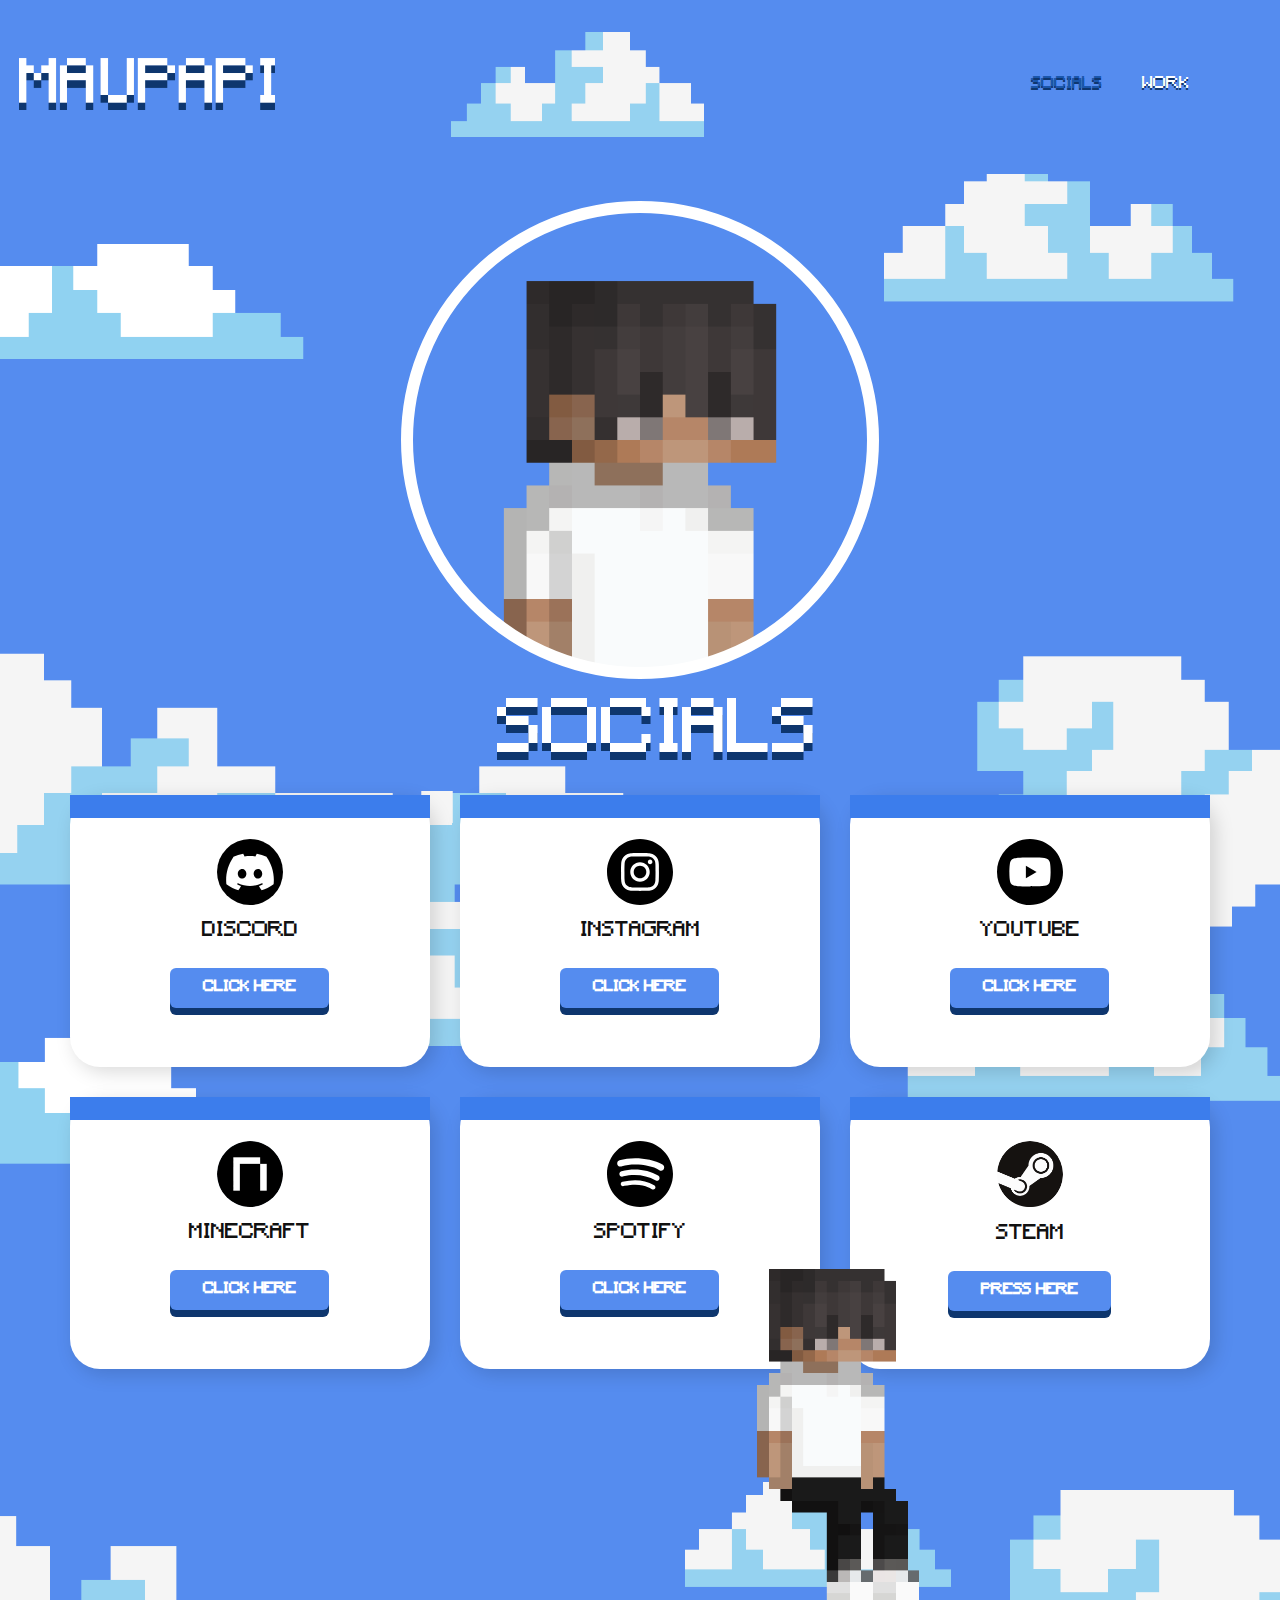
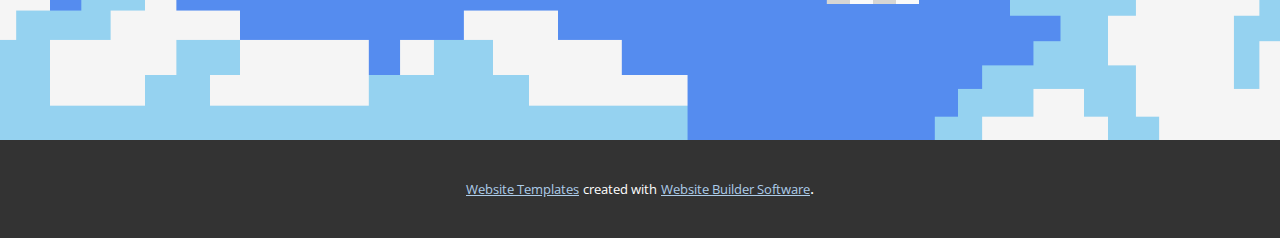
<file: MAUPAPIs site/index.html>
<!DOCTYPE html>
<html style="font-size: 16px;">
  <head>
    <meta name="viewport" content="width=device-width, initial-scale=1.0">
    <meta charset="utf-8">
    <meta name="keywords" content="">
    <meta name="description" content="">
    <meta name="page_type" content="np-template-header-footer-from-plugin">
    <title>SOCIALS</title>
    <link rel="stylesheet" href="nicepage.css" media="screen">
<link rel="stylesheet" href="SOCIALS.css" media="screen">
    <script class="u-script" type="text/javascript" src="jquery.js" defer=""></script>
    <script class="u-script" type="text/javascript" src="nicepage.js" defer=""></script>
    <meta name="generator" content="Nicepage 3.29.1, nicepage.com">
    <link rel="icon" href="images/favicon4.png">
    
    <link id="u-theme-google-font" rel="stylesheet" href="https://fonts.googleapis.com/css?family=Roboto:100,100i,300,300i,400,400i,500,500i,700,700i,900,900i|Open+Sans:300,300i,400,400i,600,600i,700,700i,800,800i">
    
    
    <script type="application/ld+json">{
		"@context": "http://schema.org",
		"@type": "Organization",
		"name": "Site1",
		"logo": "images/cloaksbanner3.png"
}</script>
    <meta name="theme-color" content="#478ac9">
    <meta property="og:title" content="SOCIALS">
    <meta property="og:description" content="">
    <meta property="og:type" content="website">
  </head>
  <body data-home-page="SOCIALS.html" data-home-page-title="SOCIALS" class="u-body"><header class="u-clearfix u-custom-color-1 u-header u-header" id="sec-3d3c"><div class="u-clearfix u-sheet u-sheet-1">
        <a href="https://nicepage.com" class="u-image u-logo u-image-1" data-image-width="1911" data-image-height="389">
          <img src="images/cloaksbanner3.png" class="u-logo-image u-logo-image-1">
        </a>
        <nav class="u-menu u-menu-dropdown u-offcanvas u-menu-1" data-position="">
          <div class="menu-collapse u-custom-font" style="font-size: 1rem; letter-spacing: 0px; font-family: Minecraft1;">
            <a class="u-button-style u-custom-active-color u-custom-left-right-menu-spacing u-custom-padding-bottom u-custom-text-active-color u-custom-text-hover-color u-custom-text-shadow u-custom-text-shadow-blur u-custom-text-shadow-color u-custom-text-shadow-transparency u-custom-text-shadow-x u-custom-text-shadow-y u-custom-top-bottom-menu-spacing u-nav-link u-text-active-palette-1-base u-text-hover-palette-2-base" href="#" style="text-shadow: -2px 0 0 rgba(0,0,0,0);">
              <svg><use xmlns:xlink="http://www.w3.org/1999/xlink" xlink:href="#menu-hamburger"></use></svg>
              <svg version="1.1" xmlns="http://www.w3.org/2000/svg" xmlns:xlink="http://www.w3.org/1999/xlink"><defs><symbol id="menu-hamburger" viewBox="0 0 16 16" style="width: 16px; height: 16px;"><rect y="1" width="16" height="2"></rect><rect y="7" width="16" height="2"></rect><rect y="13" width="16" height="2"></rect>
</symbol>
</defs></svg>
            </a>
          </div>
          <div class="u-custom-menu u-nav-container">
            <ul class="u-custom-font u-nav u-unstyled u-nav-1"><li class="u-nav-item"><a class="u-button-style u-nav-link u-text-active-custom-color-5 u-text-hover-grey-15" href="SOCIALS.html" style="padding: 8px 20px; text-shadow: 0px 2px 0px rgba(14,54,110,1);">SOCIALS</a>
</li><li class="u-nav-item"><a class="u-button-style u-nav-link u-text-active-custom-color-5 u-text-hover-grey-15" href="WORK.html" style="padding: 8px 20px; text-shadow: 0px 2px 0px rgba(14,54,110,1);">WORK</a>
</li></ul>
          </div>
          <div class="u-custom-menu u-nav-container-collapse">
            <div class="u-black u-container-style u-inner-container-layout u-opacity u-opacity-95 u-sidenav">
              <div class="u-inner-container-layout u-sidenav-overflow">
                <div class="u-menu-close"></div>
                <ul class="u-align-center u-nav u-popupmenu-items u-unstyled u-nav-2"><li class="u-nav-item"><a class="u-button-style u-nav-link" href="SOCIALS.html" style="padding: 8px 20px; text-shadow: 0px 2px 0px rgba(14,54,110,1);">SOCIALS</a>
</li><li class="u-nav-item"><a class="u-button-style u-nav-link" href="WORK.html" style="padding: 8px 20px; text-shadow: 0px 2px 0px rgba(14,54,110,1);">WORK</a>
</li></ul>
              </div>
            </div>
            <div class="u-black u-menu-overlay u-opacity u-opacity-70"></div>
          </div>
        </nav>
        <img class="u-image u-image-default u-image-2" src="images/cloaksbanner131.png" alt="" data-image-width="386" data-image-height="160">
      </div></header>
    <section class="u-clearfix u-custom-color-1 u-section-1" id="sec-fc1e">
      <img class="u-expanded-width u-image u-image-default u-image-1" src="images/cloaksbanner22.png" alt="" data-image-width="1920" data-image-height="1478">
      <div class="u-border-12 u-border-white u-image u-image-circle u-preserve-proportions u-image-2" alt="" data-image-width="1080" data-image-height="1080" data-animation-name="pulse" data-animation-duration="1000" data-animation-delay="0" data-animation-direction=""></div>
      <img class="u-expanded-width u-image u-image-default u-image-3" src="images/cloaksbanner21.png" alt="" data-image-width="1920" data-image-height="1080">
      <img class="u-image u-image-default u-image-4" src="images/cloaksbanner121.png" alt="" data-image-width="524" data-image-height="206">
      <div class="u-layout-grid u-list u-list-1">
        <div class="u-repeater u-repeater-1">
          <div class="u-align-left u-container-style u-list-item u-radius-30 u-repeater-item u-shape-round u-white u-list-item-1">
            <div class="u-container-layout u-similar-container u-container-layout-1">
              <div class="u-custom-color-3 u-expanded-width u-shape u-shape-rectangle u-shape-1"></div><span class="u-custom-item u-icon u-icon-circle u-text-black u-icon-1"><svg class="u-svg-link" preserveAspectRatio="xMidYMin slice" viewBox="0 0 512 512" style=""><use xmlns:xlink="http://www.w3.org/1999/xlink" xlink:href="#svg-4894"></use></svg><svg class="u-svg-content" viewBox="0 0 512 512" id="svg-4894"><g><circle cx="256" cy="256" r="256"></circle><g><path d="m384.211 138.376c-23.581-10.82-48.867-18.791-75.306-23.357-.482-.088-.962.132-1.21.572-3.252 5.784-6.854 13.33-9.377 19.261-28.437-4.257-56.728-4.257-84.581 0-2.523-6.063-6.256-13.477-9.523-19.261-.248-.426-.729-.646-1.211-.572-26.424 4.551-51.711 12.523-75.306 23.357-.204.088-.379.235-.495.426-47.964 71.657-61.103 141.552-54.657 210.581.029.338.219.661.481.866 31.645 23.239 62.299 37.348 92.383 46.699.481.147.992-.029 1.298-.426 7.116-9.718 13.46-19.965 18.899-30.741.321-.631.015-1.38-.641-1.629-10.062-3.817-19.643-8.471-28.86-13.756-.729-.426-.787-1.468-.117-1.968 1.939-1.453 3.88-2.965 5.731-4.492.335-.279.802-.338 1.196-.161 60.548 27.644 126.099 27.644 185.933 0 .394-.191.861-.132 1.21.147 1.852 1.527 3.792 3.054 5.746 4.507.671.499.627 1.542-.102 1.968-9.217 5.387-18.798 9.939-28.875 13.741-.656.25-.948 1.013-.627 1.644 5.556 10.761 11.9 21.008 18.885 30.727.292.411.817.587 1.298.44 30.23-9.352 60.884-23.46 92.529-46.699.277-.205.452-.514.482-.852 7.714-79.805-12.921-149.127-54.701-210.581-.103-.206-.278-.353-.482-.441zm-189.564 168.976c-18.229 0-33.249-16.736-33.249-37.289s14.729-37.289 33.249-37.289c18.666 0 33.541 16.883 33.249 37.289 0 20.553-14.729 37.289-33.249 37.289zm122.934 0c-18.229 0-33.249-16.736-33.249-37.289s14.728-37.289 33.249-37.289c18.666 0 33.541 16.883 33.25 37.289 0 20.553-14.584 37.289-33.25 37.289z" fill="#fff"></path>
</g>
</g></svg></span>
              <h4 class="u-align-center u-custom-font u-text u-text-1">DISCORD</h4>
              <a href="https://discordapp.com/users/570615688381857863" class="u-border-none u-btn u-btn-round u-button-style u-custom-color-1 u-custom-font u-custom-item u-hover-custom-color-3 u-radius-6 u-btn-1" target="_blank">CLICK HERE</a>
            </div>
          </div>
          <div class="u-align-left u-container-style u-list-item u-radius-30 u-repeater-item u-shape-round u-white u-list-item-2">
            <div class="u-container-layout u-similar-container u-container-layout-2">
              <div class="u-custom-color-3 u-expanded-width u-shape u-shape-rectangle u-shape-2"></div><span class="u-custom-item u-icon u-icon-circle u-text-black u-icon-2"><svg class="u-svg-link" preserveAspectRatio="xMidYMin slice" viewBox="0 0 512 512" style=""><use xmlns:xlink="http://www.w3.org/1999/xlink" xlink:href="#svg-e16b"></use></svg><svg class="u-svg-content" viewBox="0 0 512 512" id="svg-e16b"><path d="m305 256c0 27.0625-21.9375 49-49 49s-49-21.9375-49-49 21.9375-49 49-49 49 21.9375 49 49zm0 0"></path><path d="m370.59375 169.304688c-2.355469-6.382813-6.113281-12.160157-10.996094-16.902344-4.742187-4.882813-10.515625-8.640625-16.902344-10.996094-5.179687-2.011719-12.960937-4.40625-27.292968-5.058594-15.503906-.707031-20.152344-.859375-59.402344-.859375-39.253906 0-43.902344.148438-59.402344.855469-14.332031.65625-22.117187 3.050781-27.292968 5.0625-6.386719 2.355469-12.164063 6.113281-16.902344 10.996094-4.882813 4.742187-8.640625 10.515625-11 16.902344-2.011719 5.179687-4.40625 12.964843-5.058594 27.296874-.707031 15.5-.859375 20.148438-.859375 59.402344 0 39.25.152344 43.898438.859375 59.402344.652344 14.332031 3.046875 22.113281 5.058594 27.292969 2.359375 6.386719 6.113281 12.160156 10.996094 16.902343 4.742187 4.882813 10.515624 8.640626 16.902343 10.996094 5.179688 2.015625 12.964844 4.410156 27.296875 5.0625 15.5.707032 20.144532.855469 59.398438.855469 39.257812 0 43.90625-.148437 59.402344-.855469 14.332031-.652344 22.117187-3.046875 27.296874-5.0625 12.820313-4.945312 22.953126-15.078125 27.898438-27.898437 2.011719-5.179688 4.40625-12.960938 5.0625-27.292969.707031-15.503906.855469-20.152344.855469-59.402344 0-39.253906-.148438-43.902344-.855469-59.402344-.652344-14.332031-3.046875-22.117187-5.0625-27.296874zm-114.59375 162.179687c-41.691406 0-75.488281-33.792969-75.488281-75.484375s33.796875-75.484375 75.488281-75.484375c41.6875 0 75.484375 33.792969 75.484375 75.484375s-33.796875 75.484375-75.484375 75.484375zm78.46875-136.3125c-9.742188 0-17.640625-7.898437-17.640625-17.640625s7.898437-17.640625 17.640625-17.640625 17.640625 7.898437 17.640625 17.640625c-.003906 9.742188-7.898437 17.640625-17.640625 17.640625zm0 0"></path><path d="m256 0c-141.363281 0-256 114.636719-256 256s114.636719 256 256 256 256-114.636719 256-256-114.636719-256-256-256zm146.113281 316.605469c-.710937 15.648437-3.199219 26.332031-6.832031 35.683593-7.636719 19.746094-23.246094 35.355469-42.992188 42.992188-9.347656 3.632812-20.035156 6.117188-35.679687 6.832031-15.675781.714844-20.683594.886719-60.605469.886719-39.925781 0-44.929687-.171875-60.609375-.886719-15.644531-.714843-26.332031-3.199219-35.679687-6.832031-9.8125-3.691406-18.695313-9.476562-26.039063-16.957031-7.476562-7.339844-13.261719-16.226563-16.953125-26.035157-3.632812-9.347656-6.121094-20.035156-6.832031-35.679687-.722656-15.679687-.890625-20.6875-.890625-60.609375s.167969-44.929688.886719-60.605469c.710937-15.648437 3.195312-26.332031 6.828125-35.683593 3.691406-9.808594 9.480468-18.695313 16.960937-26.035157 7.339844-7.480469 16.226563-13.265625 26.035157-16.957031 9.351562-3.632812 20.035156-6.117188 35.683593-6.832031 15.675781-.714844 20.683594-.886719 60.605469-.886719s44.929688.171875 60.605469.890625c15.648437.710937 26.332031 3.195313 35.683593 6.824219 9.808594 3.691406 18.695313 9.480468 26.039063 16.960937 7.476563 7.34375 13.265625 16.226563 16.953125 26.035157 3.636719 9.351562 6.121094 20.035156 6.835938 35.683593.714843 15.675781.882812 20.683594.882812 60.605469s-.167969 44.929688-.886719 60.605469zm0 0"></path></svg></span>
              <h4 class="u-align-center u-custom-font u-text u-text-2">INSTAGRAM</h4>
              <a href="https://www.instagram.com/kingybou/" class="u-border-none u-btn u-btn-round u-button-style u-custom-color-1 u-custom-font u-custom-item u-hover-custom-color-3 u-radius-6 u-btn-2" target="_blank"> CLICK HERE</a>
            </div>
          </div>
          <div class="u-align-left u-container-style u-list-item u-radius-30 u-repeater-item u-shape-round u-white u-list-item-3">
            <div class="u-container-layout u-similar-container u-container-layout-3">
              <div class="u-custom-color-3 u-expanded-width u-shape u-shape-rectangle u-shape-3"></div><span class="u-custom-item u-icon u-icon-circle u-text-black u-icon-3"><svg class="u-svg-link" preserveAspectRatio="xMidYMin slice" viewBox="0 0 512 512" style=""><use xmlns:xlink="http://www.w3.org/1999/xlink" xlink:href="#svg-6a29"></use></svg><svg class="u-svg-content" viewBox="0 0 512 512" id="svg-6a29"><path d="m224.113281 303.960938 83.273438-47.960938-83.273438-47.960938zm0 0"></path><path d="m256 0c-141.363281 0-256 114.636719-256 256s114.636719 256 256 256 256-114.636719 256-256-114.636719-256-256-256zm159.960938 256.261719s0 51.917969-6.585938 76.953125c-3.691406 13.703125-14.496094 24.507812-28.199219 28.195312-25.035156 6.589844-125.175781 6.589844-125.175781 6.589844s-99.878906 0-125.175781-6.851562c-13.703125-3.6875-24.507813-14.496094-28.199219-28.199219-6.589844-24.769531-6.589844-76.949219-6.589844-76.949219s0-51.914062 6.589844-76.949219c3.6875-13.703125 14.757812-24.773437 28.199219-28.460937 25.035156-6.589844 125.175781-6.589844 125.175781-6.589844s100.140625 0 125.175781 6.851562c13.703125 3.6875 24.507813 14.496094 28.199219 28.199219 6.851562 25.035157 6.585938 77.210938 6.585938 77.210938zm0 0"></path></svg></span>
              <h4 class="u-align-center u-custom-font u-text u-text-3">YOUTUBE</h4>
              <a href="https://www.youtube.com/channel/UCisMNorJrr89kRMoKwL69eg" class="u-border-none u-btn u-btn-round u-button-style u-custom-color-1 u-custom-font u-custom-item u-hover-custom-color-3 u-radius-6 u-btn-3" target="_blank"> CLICK HERE</a>
            </div>
          </div>
          <div class="u-align-left u-container-style u-list-item u-radius-30 u-repeater-item u-shape-round u-white u-list-item-4">
            <div class="u-container-layout u-similar-container u-container-layout-4">
              <div class="u-custom-color-3 u-expanded-width u-shape u-shape-rectangle u-shape-4"></div><span class="u-custom-item u-file-icon u-icon u-icon-circle u-palette-5-base u-text-white u-icon-4"><img src="images/NewProject25.png" alt=""></span>
              <h4 class="u-align-center u-custom-font u-text u-text-4">MINECRAFT</h4>
              <a href="https://de.namemc.com/profile/MAUPAPI" class="u-border-none u-btn u-btn-round u-button-style u-custom-color-1 u-custom-font u-custom-item u-hover-custom-color-3 u-radius-6 u-btn-4" target="_blank"> CLICK HERE</a>
            </div>
          </div>
          <div class="u-align-left u-container-style u-list-item u-radius-30 u-repeater-item u-shape-round u-white u-list-item-5">
            <div class="u-container-layout u-similar-container u-container-layout-5">
              <div class="u-custom-color-3 u-expanded-width u-shape u-shape-rectangle u-shape-5"></div><span class="u-custom-item u-icon u-icon-circle u-text-black u-icon-5"><svg class="u-svg-link" preserveAspectRatio="xMidYMin slice" viewBox="0 0 24 24" style=""><use xmlns:xlink="http://www.w3.org/1999/xlink" xlink:href="#svg-fe10"></use></svg><svg class="u-svg-content" viewBox="0 0 24 24" id="svg-fe10"><path d="m12 24c6.624 0 12-5.376 12-12s-5.376-12-12-12-12 5.376-12 12 5.376 12 12 12zm4.872-6.344v.001c-.807 0-3.356-2.828-10.52-1.36-.189.049-.436.126-.576.126-.915 0-1.09-1.369-.106-1.578 3.963-.875 8.013-.798 11.467 1.268.824.526.474 1.543-.265 1.543zm1.303-3.173c-.113-.03-.08.069-.597-.203-3.025-1.79-7.533-2.512-11.545-1.423-.232.063-.358.126-.576.126-1.071 0-1.355-1.611-.188-1.94 4.716-1.325 9.775-.552 13.297 1.543.392.232.547.533.547.953-.005.522-.411.944-.938.944zm-13.627-7.485c4.523-1.324 11.368-.906 15.624 1.578 1.091.629.662 2.22-.498 2.22l-.001-.001c-.252 0-.407-.063-.625-.189-3.443-2.056-9.604-2.549-13.59-1.436-.175.048-.393.125-.625.125-.639 0-1.127-.499-1.127-1.142 0-.657.407-1.029.842-1.155z"></path></svg></span>
              <h4 class="u-align-center u-custom-font u-text u-text-5">SPOTIFY</h4>
              <a href="https://open.spotify.com/user/cbuksarsj56jnevrmwcrdfsl9" class="u-border-none u-btn u-btn-round u-button-style u-custom-color-1 u-custom-font u-custom-item u-hover-custom-color-3 u-radius-6 u-btn-5" target="_blank"> CLICK HERE</a>
            </div>
          </div>
          <div class="u-align-left u-container-style u-list-item u-radius-30 u-repeater-item u-shape-round u-white u-list-item-6">
            <div class="u-container-layout u-similar-container u-container-layout-6">
              <div class="u-custom-color-3 u-expanded-width u-shape u-shape-rectangle u-shape-6"></div><span class="u-custom-item u-file-icon u-icon u-icon-circle u-text-palette-1-base u-icon-6"><img src="images/Steam-Emblem1.png" alt=""></span>
              <h4 class="u-align-center u-custom-font u-text u-text-6">STEAM</h4>
              <a href="https://steamcommunity.com/profiles/76561198406188683" class="u-border-none u-btn u-btn-round u-button-style u-custom-color-1 u-custom-font u-custom-item u-hover-custom-color-3 u-radius-6 u-btn-6" target="_blank"> PRESS HERE</a>
            </div>
          </div>
        </div>
      </div>
      <h1 class="u-custom-font u-text u-title u-text-7">SOCIALS</h1>
      <img class="u-image u-image-default u-image-5" src="images/favicon.png" alt="" data-image-width="524" data-image-height="661">
    </section>
    
    
    
    <section class="u-backlink u-clearfix u-grey-80">
      <a class="u-link" href="https://nicepage.com/website-templates" target="_blank">
        <span>Website Templates</span>
      </a>
      <p class="u-text">
        <span>created with</span>
      </p>
      <a class="u-link" href="" target="_blank">
        <span>Website Builder Software</span>
      </a>. 
    </section>
  </body>
</html>
</file>
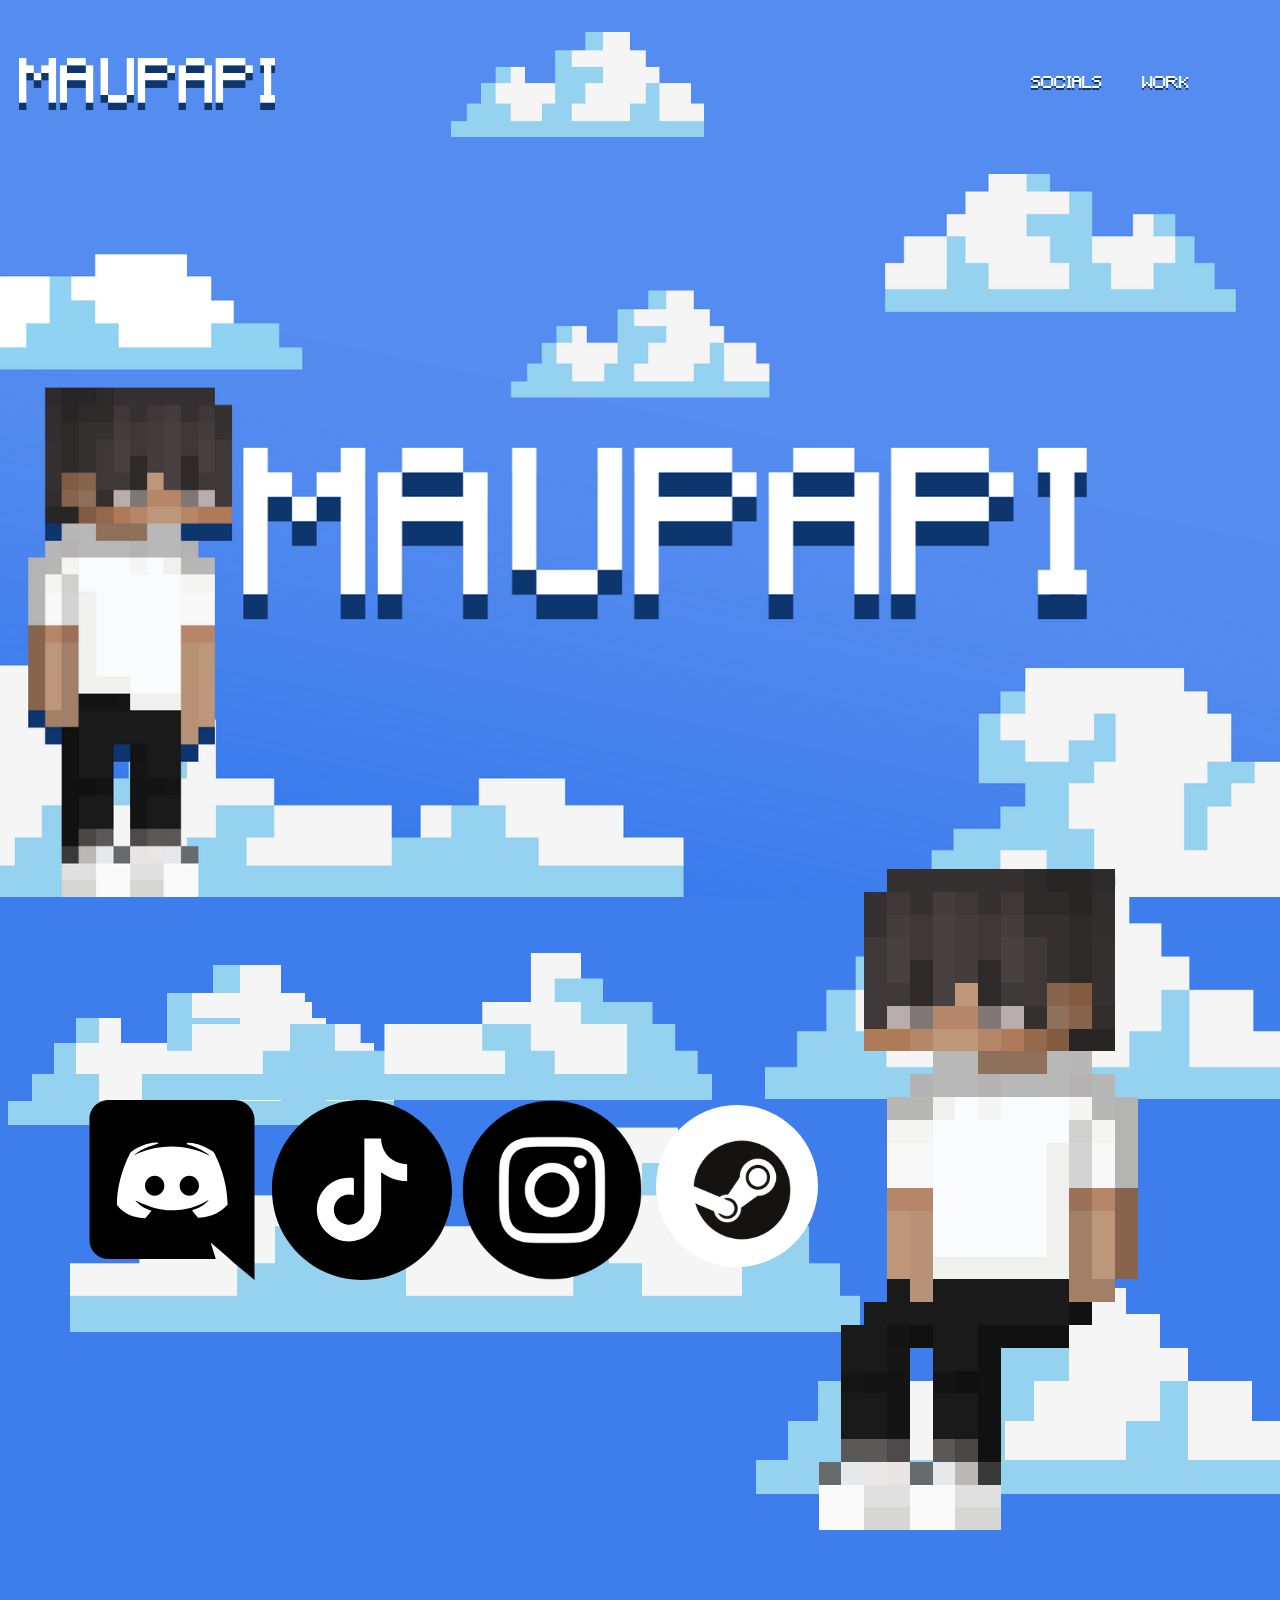
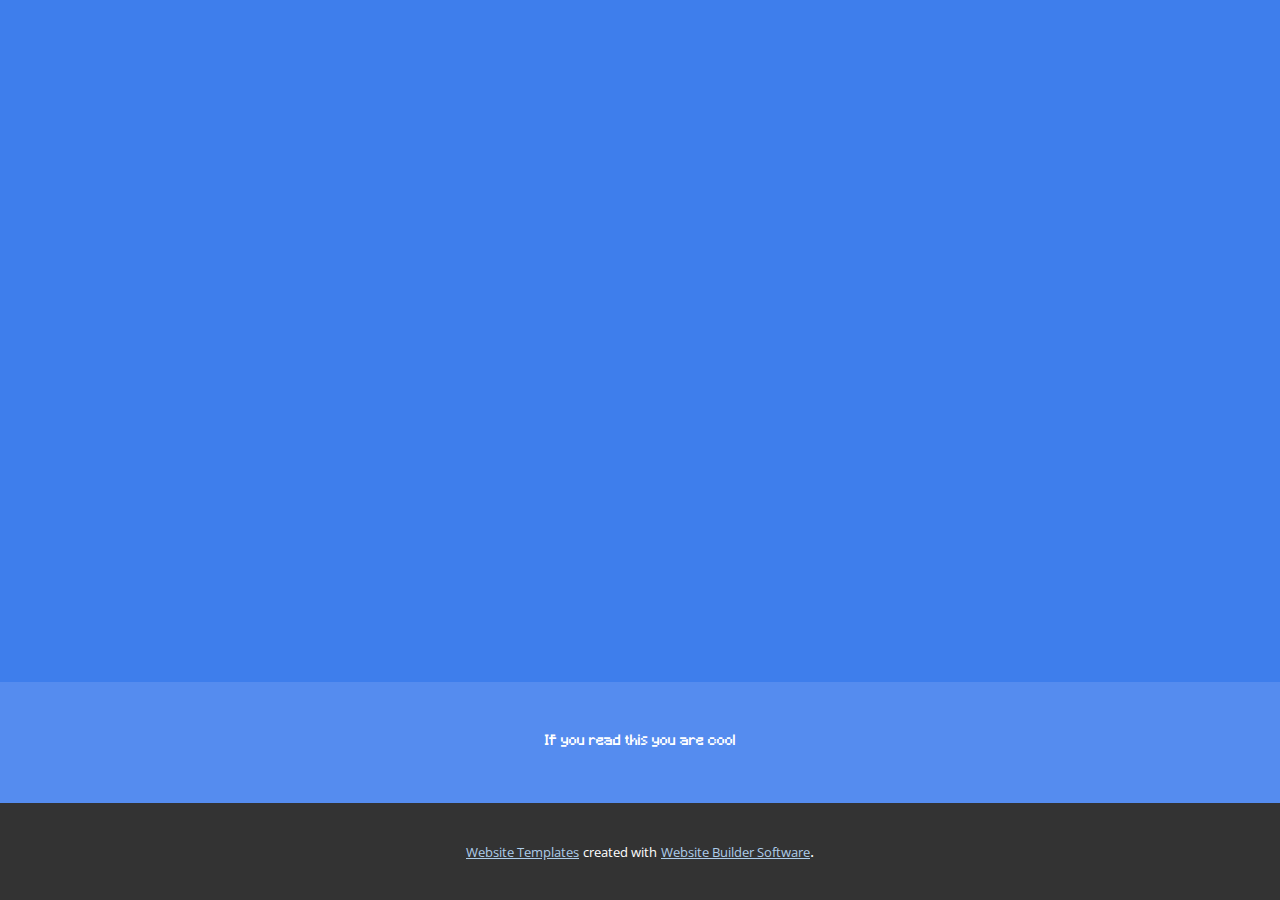
<file: MAUPAPIs site/Dontmindme.html>
<!DOCTYPE html>
<html style="font-size: 16px;">
  <head>
    <meta name="viewport" content="width=device-width, initial-scale=1.0">
    <meta charset="utf-8">
    <meta name="keywords" content="">
    <meta name="description" content="">
    <meta name="page_type" content="np-template-header-footer-from-plugin">
    <title>Dontmindme</title>
    <link rel="stylesheet" href="nicepage.css" media="screen">
<link rel="stylesheet" href="Dontmindme.css" media="screen">
    <script class="u-script" type="text/javascript" src="jquery.js" defer=""></script>
    <script class="u-script" type="text/javascript" src="nicepage.js" defer=""></script>
    <meta name="generator" content="Nicepage 3.29.1, nicepage.com">
    <link rel="icon" href="images/favicon4.png">
    
    <link id="u-theme-google-font" rel="stylesheet" href="https://fonts.googleapis.com/css?family=Roboto:100,100i,300,300i,400,400i,500,500i,700,700i,900,900i|Open+Sans:300,300i,400,400i,600,600i,700,700i,800,800i">
    
    
    
    <script type="application/ld+json">{
		"@context": "http://schema.org",
		"@type": "Organization",
		"name": "Site1",
		"logo": "images/cloaksbanner3.png"
}</script>
    <meta name="theme-color" content="#478ac9">
    <meta property="og:title" content="Dontmindme">
    <meta property="og:description" content="">
    <meta property="og:type" content="website">
  </head>
  <body class="u-body"><header class="u-clearfix u-custom-color-1 u-header u-header" id="sec-3d3c"><div class="u-clearfix u-sheet u-sheet-1">
        <a href="https://nicepage.com" class="u-image u-logo u-image-1" data-image-width="1911" data-image-height="389">
          <img src="images/cloaksbanner3.png" class="u-logo-image u-logo-image-1">
        </a>
        <nav class="u-menu u-menu-dropdown u-offcanvas u-menu-1" data-position="">
          <div class="menu-collapse u-custom-font" style="font-size: 1rem; letter-spacing: 0px; font-family: Minecraft1;">
            <a class="u-button-style u-custom-active-color u-custom-left-right-menu-spacing u-custom-padding-bottom u-custom-text-active-color u-custom-text-hover-color u-custom-text-shadow u-custom-text-shadow-blur u-custom-text-shadow-color u-custom-text-shadow-transparency u-custom-text-shadow-x u-custom-text-shadow-y u-custom-top-bottom-menu-spacing u-nav-link u-text-active-palette-1-base u-text-hover-palette-2-base" href="#" style="text-shadow: -2px 0 0 rgba(0,0,0,0);">
              <svg><use xmlns:xlink="http://www.w3.org/1999/xlink" xlink:href="#menu-hamburger"></use></svg>
              <svg version="1.1" xmlns="http://www.w3.org/2000/svg" xmlns:xlink="http://www.w3.org/1999/xlink"><defs><symbol id="menu-hamburger" viewBox="0 0 16 16" style="width: 16px; height: 16px;"><rect y="1" width="16" height="2"></rect><rect y="7" width="16" height="2"></rect><rect y="13" width="16" height="2"></rect>
</symbol>
</defs></svg>
            </a>
          </div>
          <div class="u-custom-menu u-nav-container">
            <ul class="u-custom-font u-nav u-unstyled u-nav-1"><li class="u-nav-item"><a class="u-button-style u-nav-link u-text-active-custom-color-5 u-text-hover-grey-15" href="SOCIALS.html" style="padding: 8px 20px; text-shadow: 0px 2px 0px rgba(14,54,110,1);">SOCIALS</a>
</li><li class="u-nav-item"><a class="u-button-style u-nav-link u-text-active-custom-color-5 u-text-hover-grey-15" href="WORK.html" style="padding: 8px 20px; text-shadow: 0px 2px 0px rgba(14,54,110,1);">WORK</a>
</li></ul>
          </div>
          <div class="u-custom-menu u-nav-container-collapse">
            <div class="u-black u-container-style u-inner-container-layout u-opacity u-opacity-95 u-sidenav">
              <div class="u-inner-container-layout u-sidenav-overflow">
                <div class="u-menu-close"></div>
                <ul class="u-align-center u-nav u-popupmenu-items u-unstyled u-nav-2"><li class="u-nav-item"><a class="u-button-style u-nav-link" href="SOCIALS.html" style="padding: 8px 20px; text-shadow: 0px 2px 0px rgba(14,54,110,1);">SOCIALS</a>
</li><li class="u-nav-item"><a class="u-button-style u-nav-link" href="WORK.html" style="padding: 8px 20px; text-shadow: 0px 2px 0px rgba(14,54,110,1);">WORK</a>
</li></ul>
              </div>
            </div>
            <div class="u-black u-menu-overlay u-opacity u-opacity-70"></div>
          </div>
        </nav>
        <img class="u-image u-image-default u-image-2" src="images/cloaksbanner131.png" alt="" data-image-width="386" data-image-height="160">
      </div></header>
    <section class="u-clearfix u-image u-section-1" id="sec-013e" data-image-width="11200" data-image-height="6300">
      <div class="u-clearfix u-sheet u-sheet-1"></div>
    </section>
    <section class="u-align-left u-clearfix u-custom-color-2 u-section-2" id="sec-fbce">
      <img class="u-image u-image-default u-image-1" src="images/cloaksbanner1311.png" alt="" data-image-width="386" data-image-height="160">
      <img class="u-image u-image-default u-image-2" src="images/cloaksbanner1311.png" alt="" data-image-width="386" data-image-height="160">
      <img class="u-image u-image-default u-image-3" src="images/cloaksbanner142.png" alt="" data-image-width="1025" data-image-height="346">
      <div class="u-shape u-shape-circle u-white u-shape-1"></div>
      <div class="u-shape u-shape-circle u-white u-shape-2"></div>
      <div class="u-shape u-shape-circle u-white u-shape-3"></div>
      <img class="u-image u-image-default u-image-4" src="images/NewProject11.png" alt="" data-image-width="524" data-image-height="661">
      <div class="u-social-icons u-spacing-10 u-social-icons-1">
        <a class="u-social-url" title="Discord" target="_blank" href="https://discord.gg/VqMBnAPqTW"><span class="u-icon u-social-facebook u-social-icon u-icon-1"><svg class="u-svg-link" preserveAspectRatio="xMidYMin slice" viewBox="0 0 24 24" style=""><use xmlns:xlink="http://www.w3.org/1999/xlink" xlink:href="#svg-07b5"></use></svg><svg class="u-svg-content" viewBox="0 0 24 24" id="svg-07b5"><path d="m3.58 21.196h14.259l-.681-2.205 1.629 1.398 1.493 1.338 2.72 2.273v-21.525c-.068-1.338-1.22-2.475-2.648-2.475l-16.767.003c-1.427 0-2.585 1.139-2.585 2.477v16.24c0 1.411 1.156 2.476 2.58 2.476zm10.548-15.513-.033.012.012-.012zm-7.631 1.269c1.833-1.334 3.532-1.27 3.532-1.27l.137.135c-2.243.535-3.26 1.537-3.26 1.537s.272-.133.747-.336c3.021-1.188 6.32-1.102 9.374.402 0 0-1.019-.937-3.124-1.537l.186-.183c.291.001 1.831.055 3.479 1.26 0 0 1.844 3.15 1.844 7.02-.061-.074-1.144 1.666-3.931 1.726 0 0-.472-.534-.808-1 1.63-.468 2.24-1.404 2.24-1.404-.535.337-1.023.537-1.419.737-.609.268-1.219.4-1.828.535-2.884.468-4.503-.315-6.033-.936l-.523-.266s.609.936 2.174 1.404c-.411.469-.818 1.002-.818 1.002-2.786-.066-3.802-1.806-3.802-1.806 0-3.876 1.833-7.02 1.833-7.02z"></path><path d="m14.308 12.771c.711 0 1.29-.6 1.29-1.34 0-.735-.576-1.335-1.29-1.335v.003c-.708 0-1.288.598-1.29 1.338 0 .734.579 1.334 1.29 1.334z"></path><path d="m9.69 12.771c.711 0 1.29-.6 1.29-1.34 0-.735-.575-1.335-1.286-1.335l-.004.003c-.711 0-1.29.598-1.29 1.338 0 .734.579 1.334 1.29 1.334z"></path></svg></span>
        </a>
        <a class="u-social-url" title="TikTok" target="_blank" href="https://www.tiktok.com/@kingybu"><span class="u-icon u-social-icon u-social-twitter u-icon-2"><svg class="u-svg-link" preserveAspectRatio="xMidYMin slice" viewBox="0 0 512 512" style=""><use xmlns:xlink="http://www.w3.org/1999/xlink" xlink:href="#svg-e9a4"></use></svg><svg class="u-svg-content" viewBox="0 0 512 512" id="svg-e9a4"><path d="m256 0c-141.363 0-256 114.637-256 256s114.637 256 256 256 256-114.637 256-256-114.637-256-256-256zm128.43 195.873v34.663c-16.345.006-32.226-3.197-47.204-9.516-9.631-4.066-18.604-9.305-26.811-15.636l.246 106.693c-.103 24.025-9.608 46.598-26.811 63.601-14 13.84-31.74 22.641-50.968 25.49-4.518.669-9.116 1.012-13.766 1.012-20.583 0-40.124-6.668-56.109-18.97-3.008-2.316-5.885-4.827-8.624-7.532-18.644-18.427-28.258-43.401-26.639-69.674 1.235-19.999 9.242-39.072 22.59-54.021 17.66-19.782 42.366-30.762 68.782-30.762 4.65 0 9.248.349 13.766 1.018v12.816 35.652c-4.284-1.413-8.859-2.19-13.623-2.19-24.134 0-43.659 19.69-43.298 43.842.229 15.453 8.67 28.961 21.12 36.407 5.851 3.5 12.582 5.668 19.765 6.062 5.628.309 11.032-.475 16.036-2.127 17.243-5.696 29.682-21.892 29.682-40.994l.057-71.447v-130.44h47.736c.046 4.73.526 9.345 1.418 13.817 3.603 18.101 13.806 33.805 28.006 44.511 12.382 9.339 27.8 14.875 44.511 14.875.011 0 .149 0 .137-.011v12.861z"></path></svg></span>
        </a>
        <a class="u-social-url" title="instagram" target="_blank" href="https://instagram.com/_maupapi_"><span class="u-file-icon u-icon u-social-icon u-social-instagram u-icon-3"><img src="images/instagramlogo.png" alt=""></span>
        </a>
        <a class="u-social-url" target="_blank" title="Steam" href="https://steamcommunity.com/profiles/76561198406188683/"><span class="u-file-icon u-icon u-social-custom u-social-icon u-icon-4"><img src="images/steamlogo.png" alt=""></span>
        </a>
      </div>
      <img class="u-image u-image-default u-image-5" src="images/cloaksbanner142.png" alt="" data-image-width="1025" data-image-height="346">
    </section>
    
    
    <footer class="u-align-center u-clearfix u-custom-color-1 u-footer u-footer" id="sec-01c6"><div class="u-clearfix u-sheet u-sheet-1">
        <p class="u-custom-font u-small-text u-text u-text-variant u-text-white u-text-1">If you read this you are cool</p>
      </div></footer>
    <section class="u-backlink u-clearfix u-grey-80">
      <a class="u-link" href="https://nicepage.com/website-templates" target="_blank">
        <span>Website Templates</span>
      </a>
      <p class="u-text">
        <span>created with</span>
      </p>
      <a class="u-link" href="" target="_blank">
        <span>Website Builder Software</span>
      </a>. 
    </section>
  </body>
</html>
</file>
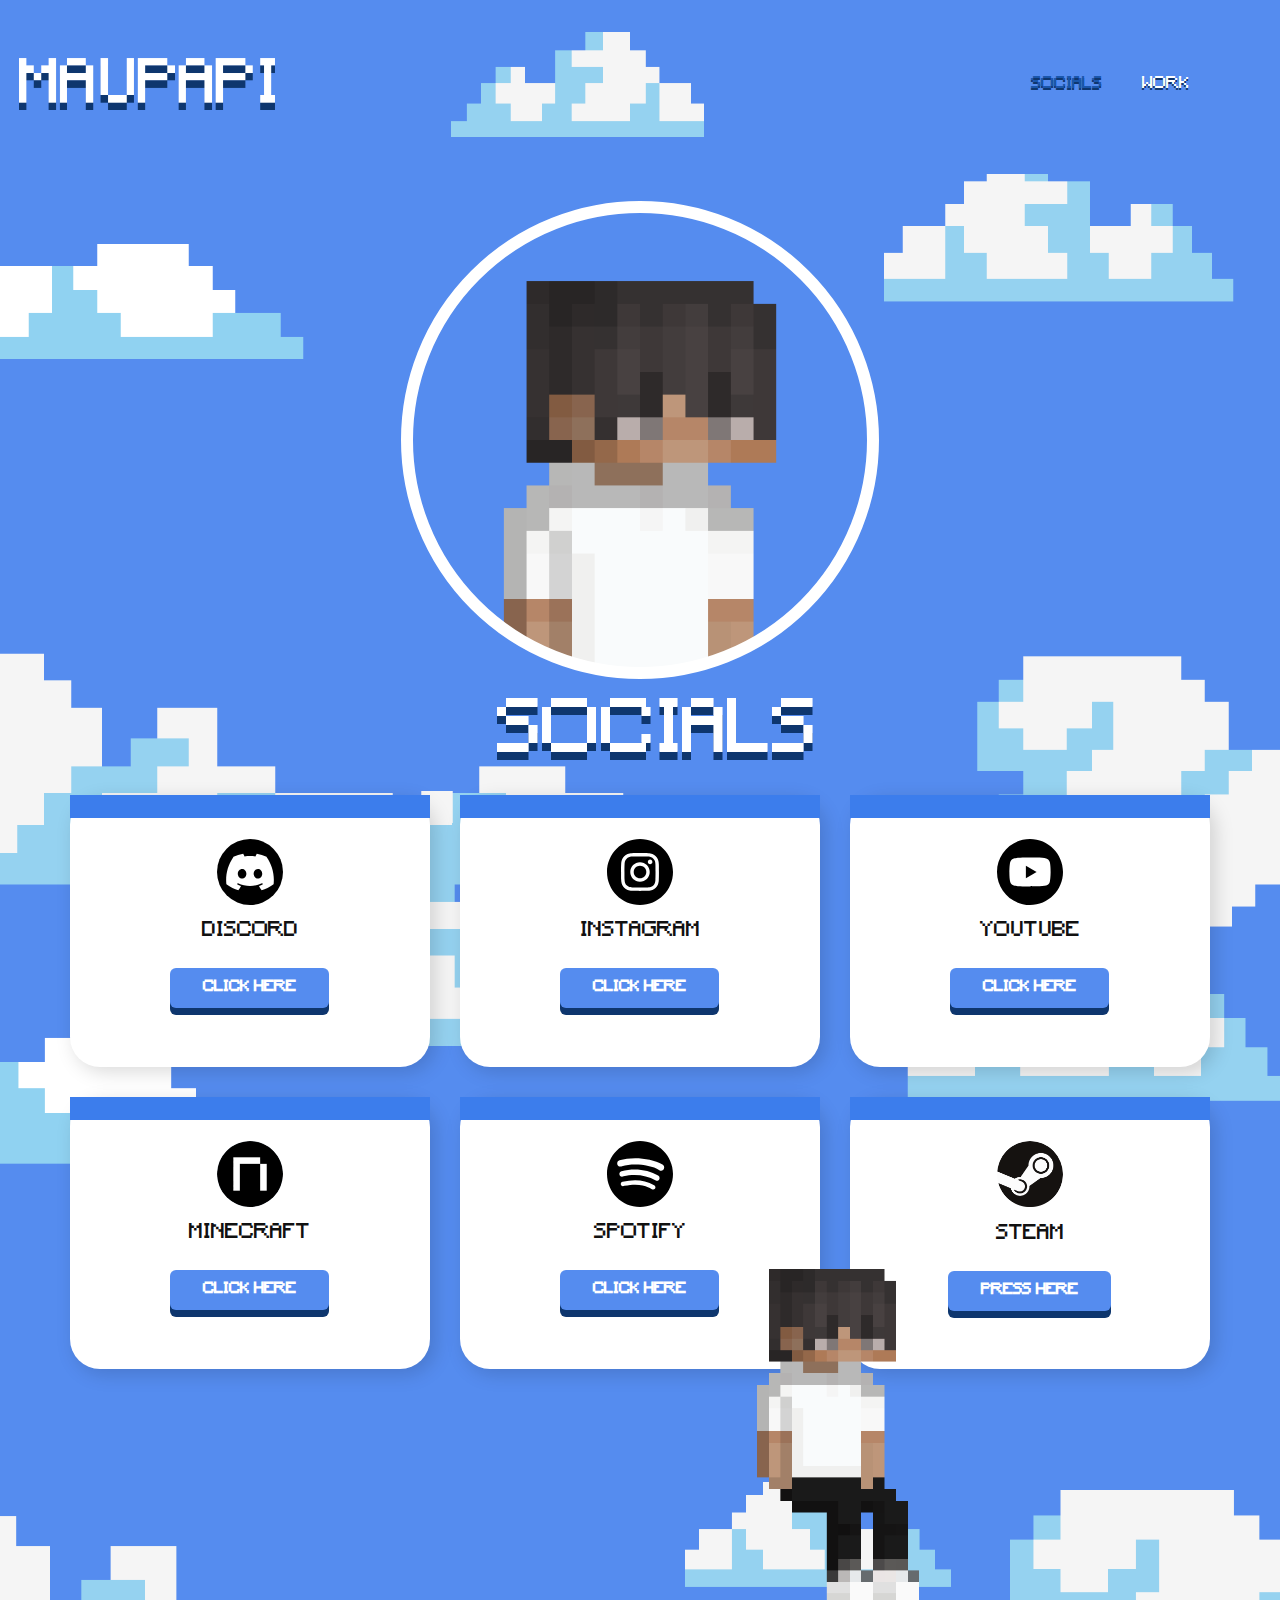
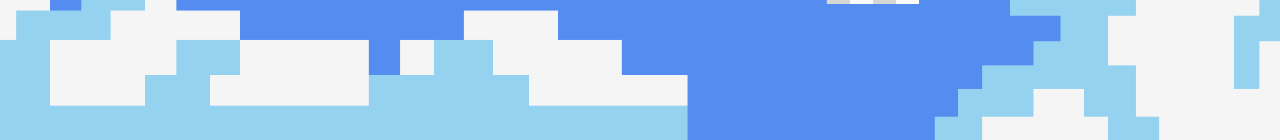
<file: MAUPAPIs site/SOCIALS.html>
<!DOCTYPE html>
<html style="font-size: 16px;">
  <head>
    <meta name="viewport" content="width=device-width, initial-scale=1.0">
    <meta charset="utf-8">
    <meta name="keywords" content="">
    <meta name="description" content="">
    <meta name="page_type" content="np-template-header-footer-from-plugin">
    <title>SOCIALS</title>
    <link rel="stylesheet" href="nicepage.css" media="screen">
<link rel="stylesheet" href="SOCIALS.css" media="screen">
    <script class="u-script" type="text/javascript" src="jquery.js" defer=""></script>
    <script class="u-script" type="text/javascript" src="nicepage.js" defer=""></script>
    <meta name="generator" content="Nicepage 3.29.1, nicepage.com">
    <link rel="icon" href="images/favicon4.png">
    
    <link id="u-theme-google-font" rel="stylesheet" href="https://fonts.googleapis.com/css?family=Roboto:100,100i,300,300i,400,400i,500,500i,700,700i,900,900i|Open+Sans:300,300i,400,400i,600,600i,700,700i,800,800i">
    
    
    <script type="application/ld+json">{
		"@context": "http://schema.org",
		"@type": "Organization",
		"name": "Site1",
		"logo": "images/cloaksbanner3.png"
}</script>
    <meta name="theme-color" content="#478ac9">
    <meta property="og:title" content="SOCIALS">
    <meta property="og:description" content="">
    <meta property="og:type" content="website">
  </head>
  <body class="u-body"><header class="u-clearfix u-custom-color-1 u-header u-header" id="sec-3d3c"><div class="u-clearfix u-sheet u-sheet-1">
        <a href="https://nicepage.com" class="u-image u-logo u-image-1" data-image-width="1911" data-image-height="389">
          <img src="images/cloaksbanner3.png" class="u-logo-image u-logo-image-1">
        </a>
        <nav class="u-menu u-menu-dropdown u-offcanvas u-menu-1" data-position="">
          <div class="menu-collapse u-custom-font" style="font-size: 1rem; letter-spacing: 0px; font-family: Minecraft1;">
            <a class="u-button-style u-custom-active-color u-custom-left-right-menu-spacing u-custom-padding-bottom u-custom-text-active-color u-custom-text-hover-color u-custom-text-shadow u-custom-text-shadow-blur u-custom-text-shadow-color u-custom-text-shadow-transparency u-custom-text-shadow-x u-custom-text-shadow-y u-custom-top-bottom-menu-spacing u-nav-link u-text-active-palette-1-base u-text-hover-palette-2-base" href="#" style="text-shadow: -2px 0 0 rgba(0,0,0,0);">
              <svg><use xmlns:xlink="http://www.w3.org/1999/xlink" xlink:href="#menu-hamburger"></use></svg>
              <svg version="1.1" xmlns="http://www.w3.org/2000/svg" xmlns:xlink="http://www.w3.org/1999/xlink"><defs><symbol id="menu-hamburger" viewBox="0 0 16 16" style="width: 16px; height: 16px;"><rect y="1" width="16" height="2"></rect><rect y="7" width="16" height="2"></rect><rect y="13" width="16" height="2"></rect>
</symbol>
</defs></svg>
            </a>
          </div>
          <div class="u-custom-menu u-nav-container">
            <ul class="u-custom-font u-nav u-unstyled u-nav-1"><li class="u-nav-item"><a class="u-button-style u-nav-link u-text-active-custom-color-5 u-text-hover-grey-15" href="SOCIALS.html" style="padding: 8px 20px; text-shadow: 0px 2px 0px rgba(14,54,110,1);">SOCIALS</a>
</li><li class="u-nav-item"><a class="u-button-style u-nav-link u-text-active-custom-color-5 u-text-hover-grey-15" href="WORK.html" style="padding: 8px 20px; text-shadow: 0px 2px 0px rgba(14,54,110,1);">WORK</a>
</li></ul>
          </div>
          <div class="u-custom-menu u-nav-container-collapse">
            <div class="u-black u-container-style u-inner-container-layout u-opacity u-opacity-95 u-sidenav">
              <div class="u-inner-container-layout u-sidenav-overflow">
                <div class="u-menu-close"></div>
                <ul class="u-align-center u-nav u-popupmenu-items u-unstyled u-nav-2"><li class="u-nav-item"><a class="u-button-style u-nav-link" href="SOCIALS.html" style="padding: 8px 20px; text-shadow: 0px 2px 0px rgba(14,54,110,1);">SOCIALS</a>
</li><li class="u-nav-item"><a class="u-button-style u-nav-link" href="WORK.html" style="padding: 8px 20px; text-shadow: 0px 2px 0px rgba(14,54,110,1);">WORK</a>
</li></ul>
              </div>
            </div>
            <div class="u-black u-menu-overlay u-opacity u-opacity-70"></div>
          </div>
        </nav>
        <img class="u-image u-image-default u-image-2" src="images/cloaksbanner131.png" alt="" data-image-width="386" data-image-height="160">
      </div></header>
    <section class="u-clearfix u-custom-color-1 u-section-1" id="sec-fc1e">
      <img class="u-expanded-width u-image u-image-default u-image-1" src="images/cloaksbanner22.png" alt="" data-image-width="1920" data-image-height="1478">
      <div class="u-border-12 u-border-white u-image u-image-circle u-preserve-proportions u-image-2" alt="" data-image-width="1080" data-image-height="1080" data-animation-name="pulse" data-animation-duration="1000" data-animation-delay="0" data-animation-direction=""></div>
      <img class="u-expanded-width u-image u-image-default u-image-3" src="images/cloaksbanner21.png" alt="" data-image-width="1920" data-image-height="1080">
      <img class="u-image u-image-default u-image-4" src="images/cloaksbanner121.png" alt="" data-image-width="524" data-image-height="206">
      <div class="u-layout-grid u-list u-list-1">
        <div class="u-repeater u-repeater-1">
          <div class="u-align-left u-container-style u-list-item u-radius-30 u-repeater-item u-shape-round u-white u-list-item-1">
            <div class="u-container-layout u-similar-container u-container-layout-1">
              <div class="u-custom-color-3 u-expanded-width u-shape u-shape-rectangle u-shape-1"></div><span class="u-custom-item u-icon u-icon-circle u-text-black u-icon-1"><svg class="u-svg-link" preserveAspectRatio="xMidYMin slice" viewBox="0 0 512 512" style=""><use xmlns:xlink="http://www.w3.org/1999/xlink" xlink:href="#svg-4894"></use></svg><svg class="u-svg-content" viewBox="0 0 512 512" id="svg-4894"><g><circle cx="256" cy="256" r="256"></circle><g><path d="m384.211 138.376c-23.581-10.82-48.867-18.791-75.306-23.357-.482-.088-.962.132-1.21.572-3.252 5.784-6.854 13.33-9.377 19.261-28.437-4.257-56.728-4.257-84.581 0-2.523-6.063-6.256-13.477-9.523-19.261-.248-.426-.729-.646-1.211-.572-26.424 4.551-51.711 12.523-75.306 23.357-.204.088-.379.235-.495.426-47.964 71.657-61.103 141.552-54.657 210.581.029.338.219.661.481.866 31.645 23.239 62.299 37.348 92.383 46.699.481.147.992-.029 1.298-.426 7.116-9.718 13.46-19.965 18.899-30.741.321-.631.015-1.38-.641-1.629-10.062-3.817-19.643-8.471-28.86-13.756-.729-.426-.787-1.468-.117-1.968 1.939-1.453 3.88-2.965 5.731-4.492.335-.279.802-.338 1.196-.161 60.548 27.644 126.099 27.644 185.933 0 .394-.191.861-.132 1.21.147 1.852 1.527 3.792 3.054 5.746 4.507.671.499.627 1.542-.102 1.968-9.217 5.387-18.798 9.939-28.875 13.741-.656.25-.948 1.013-.627 1.644 5.556 10.761 11.9 21.008 18.885 30.727.292.411.817.587 1.298.44 30.23-9.352 60.884-23.46 92.529-46.699.277-.205.452-.514.482-.852 7.714-79.805-12.921-149.127-54.701-210.581-.103-.206-.278-.353-.482-.441zm-189.564 168.976c-18.229 0-33.249-16.736-33.249-37.289s14.729-37.289 33.249-37.289c18.666 0 33.541 16.883 33.249 37.289 0 20.553-14.729 37.289-33.249 37.289zm122.934 0c-18.229 0-33.249-16.736-33.249-37.289s14.728-37.289 33.249-37.289c18.666 0 33.541 16.883 33.25 37.289 0 20.553-14.584 37.289-33.25 37.289z" fill="#fff"></path>
</g>
</g></svg></span>
              <h4 class="u-align-center u-custom-font u-text u-text-1">DISCORD</h4>
              <a href="https://discordapp.com/users/570615688381857863" class="u-border-none u-btn u-btn-round u-button-style u-custom-color-1 u-custom-font u-custom-item u-hover-custom-color-3 u-radius-6 u-btn-1" target="_blank">CLICK HERE</a>
            </div>
          </div>
          <div class="u-align-left u-container-style u-list-item u-radius-30 u-repeater-item u-shape-round u-white u-list-item-2">
            <div class="u-container-layout u-similar-container u-container-layout-2">
              <div class="u-custom-color-3 u-expanded-width u-shape u-shape-rectangle u-shape-2"></div><span class="u-custom-item u-icon u-icon-circle u-text-black u-icon-2"><svg class="u-svg-link" preserveAspectRatio="xMidYMin slice" viewBox="0 0 512 512" style=""><use xmlns:xlink="http://www.w3.org/1999/xlink" xlink:href="#svg-e16b"></use></svg><svg class="u-svg-content" viewBox="0 0 512 512" id="svg-e16b"><path d="m305 256c0 27.0625-21.9375 49-49 49s-49-21.9375-49-49 21.9375-49 49-49 49 21.9375 49 49zm0 0"></path><path d="m370.59375 169.304688c-2.355469-6.382813-6.113281-12.160157-10.996094-16.902344-4.742187-4.882813-10.515625-8.640625-16.902344-10.996094-5.179687-2.011719-12.960937-4.40625-27.292968-5.058594-15.503906-.707031-20.152344-.859375-59.402344-.859375-39.253906 0-43.902344.148438-59.402344.855469-14.332031.65625-22.117187 3.050781-27.292968 5.0625-6.386719 2.355469-12.164063 6.113281-16.902344 10.996094-4.882813 4.742187-8.640625 10.515625-11 16.902344-2.011719 5.179687-4.40625 12.964843-5.058594 27.296874-.707031 15.5-.859375 20.148438-.859375 59.402344 0 39.25.152344 43.898438.859375 59.402344.652344 14.332031 3.046875 22.113281 5.058594 27.292969 2.359375 6.386719 6.113281 12.160156 10.996094 16.902343 4.742187 4.882813 10.515624 8.640626 16.902343 10.996094 5.179688 2.015625 12.964844 4.410156 27.296875 5.0625 15.5.707032 20.144532.855469 59.398438.855469 39.257812 0 43.90625-.148437 59.402344-.855469 14.332031-.652344 22.117187-3.046875 27.296874-5.0625 12.820313-4.945312 22.953126-15.078125 27.898438-27.898437 2.011719-5.179688 4.40625-12.960938 5.0625-27.292969.707031-15.503906.855469-20.152344.855469-59.402344 0-39.253906-.148438-43.902344-.855469-59.402344-.652344-14.332031-3.046875-22.117187-5.0625-27.296874zm-114.59375 162.179687c-41.691406 0-75.488281-33.792969-75.488281-75.484375s33.796875-75.484375 75.488281-75.484375c41.6875 0 75.484375 33.792969 75.484375 75.484375s-33.796875 75.484375-75.484375 75.484375zm78.46875-136.3125c-9.742188 0-17.640625-7.898437-17.640625-17.640625s7.898437-17.640625 17.640625-17.640625 17.640625 7.898437 17.640625 17.640625c-.003906 9.742188-7.898437 17.640625-17.640625 17.640625zm0 0"></path><path d="m256 0c-141.363281 0-256 114.636719-256 256s114.636719 256 256 256 256-114.636719 256-256-114.636719-256-256-256zm146.113281 316.605469c-.710937 15.648437-3.199219 26.332031-6.832031 35.683593-7.636719 19.746094-23.246094 35.355469-42.992188 42.992188-9.347656 3.632812-20.035156 6.117188-35.679687 6.832031-15.675781.714844-20.683594.886719-60.605469.886719-39.925781 0-44.929687-.171875-60.609375-.886719-15.644531-.714843-26.332031-3.199219-35.679687-6.832031-9.8125-3.691406-18.695313-9.476562-26.039063-16.957031-7.476562-7.339844-13.261719-16.226563-16.953125-26.035157-3.632812-9.347656-6.121094-20.035156-6.832031-35.679687-.722656-15.679687-.890625-20.6875-.890625-60.609375s.167969-44.929688.886719-60.605469c.710937-15.648437 3.195312-26.332031 6.828125-35.683593 3.691406-9.808594 9.480468-18.695313 16.960937-26.035157 7.339844-7.480469 16.226563-13.265625 26.035157-16.957031 9.351562-3.632812 20.035156-6.117188 35.683593-6.832031 15.675781-.714844 20.683594-.886719 60.605469-.886719s44.929688.171875 60.605469.890625c15.648437.710937 26.332031 3.195313 35.683593 6.824219 9.808594 3.691406 18.695313 9.480468 26.039063 16.960937 7.476563 7.34375 13.265625 16.226563 16.953125 26.035157 3.636719 9.351562 6.121094 20.035156 6.835938 35.683593.714843 15.675781.882812 20.683594.882812 60.605469s-.167969 44.929688-.886719 60.605469zm0 0"></path></svg></span>
              <h4 class="u-align-center u-custom-font u-text u-text-2">INSTAGRAM</h4>
              <a href="https://www.instagram.com/kingybou/" class="u-border-none u-btn u-btn-round u-button-style u-custom-color-1 u-custom-font u-custom-item u-hover-custom-color-3 u-radius-6 u-btn-2" target="_blank"> CLICK HERE</a>
            </div>
          </div>
          <div class="u-align-left u-container-style u-list-item u-radius-30 u-repeater-item u-shape-round u-white u-list-item-3">
            <div class="u-container-layout u-similar-container u-container-layout-3">
              <div class="u-custom-color-3 u-expanded-width u-shape u-shape-rectangle u-shape-3"></div><span class="u-custom-item u-icon u-icon-circle u-text-black u-icon-3"><svg class="u-svg-link" preserveAspectRatio="xMidYMin slice" viewBox="0 0 512 512" style=""><use xmlns:xlink="http://www.w3.org/1999/xlink" xlink:href="#svg-6a29"></use></svg><svg class="u-svg-content" viewBox="0 0 512 512" id="svg-6a29"><path d="m224.113281 303.960938 83.273438-47.960938-83.273438-47.960938zm0 0"></path><path d="m256 0c-141.363281 0-256 114.636719-256 256s114.636719 256 256 256 256-114.636719 256-256-114.636719-256-256-256zm159.960938 256.261719s0 51.917969-6.585938 76.953125c-3.691406 13.703125-14.496094 24.507812-28.199219 28.195312-25.035156 6.589844-125.175781 6.589844-125.175781 6.589844s-99.878906 0-125.175781-6.851562c-13.703125-3.6875-24.507813-14.496094-28.199219-28.199219-6.589844-24.769531-6.589844-76.949219-6.589844-76.949219s0-51.914062 6.589844-76.949219c3.6875-13.703125 14.757812-24.773437 28.199219-28.460937 25.035156-6.589844 125.175781-6.589844 125.175781-6.589844s100.140625 0 125.175781 6.851562c13.703125 3.6875 24.507813 14.496094 28.199219 28.199219 6.851562 25.035157 6.585938 77.210938 6.585938 77.210938zm0 0"></path></svg></span>
              <h4 class="u-align-center u-custom-font u-text u-text-3">YOUTUBE</h4>
              <a href="https://www.youtube.com/channel/UCisMNorJrr89kRMoKwL69eg" class="u-border-none u-btn u-btn-round u-button-style u-custom-color-1 u-custom-font u-custom-item u-hover-custom-color-3 u-radius-6 u-btn-3" target="_blank"> CLICK HERE</a>
            </div>
          </div>
          <div class="u-align-left u-container-style u-list-item u-radius-30 u-repeater-item u-shape-round u-white u-list-item-4">
            <div class="u-container-layout u-similar-container u-container-layout-4">
              <div class="u-custom-color-3 u-expanded-width u-shape u-shape-rectangle u-shape-4"></div><span class="u-custom-item u-file-icon u-icon u-icon-circle u-palette-5-base u-text-white u-icon-4"><img src="images/NewProject25.png" alt=""></span>
              <h4 class="u-align-center u-custom-font u-text u-text-4">MINECRAFT</h4>
              <a href="https://de.namemc.com/profile/MAUPAPI" class="u-border-none u-btn u-btn-round u-button-style u-custom-color-1 u-custom-font u-custom-item u-hover-custom-color-3 u-radius-6 u-btn-4" target="_blank"> CLICK HERE</a>
            </div>
          </div>
          <div class="u-align-left u-container-style u-list-item u-radius-30 u-repeater-item u-shape-round u-white u-list-item-5">
            <div class="u-container-layout u-similar-container u-container-layout-5">
              <div class="u-custom-color-3 u-expanded-width u-shape u-shape-rectangle u-shape-5"></div><span class="u-custom-item u-icon u-icon-circle u-text-black u-icon-5"><svg class="u-svg-link" preserveAspectRatio="xMidYMin slice" viewBox="0 0 24 24" style=""><use xmlns:xlink="http://www.w3.org/1999/xlink" xlink:href="#svg-fe10"></use></svg><svg class="u-svg-content" viewBox="0 0 24 24" id="svg-fe10"><path d="m12 24c6.624 0 12-5.376 12-12s-5.376-12-12-12-12 5.376-12 12 5.376 12 12 12zm4.872-6.344v.001c-.807 0-3.356-2.828-10.52-1.36-.189.049-.436.126-.576.126-.915 0-1.09-1.369-.106-1.578 3.963-.875 8.013-.798 11.467 1.268.824.526.474 1.543-.265 1.543zm1.303-3.173c-.113-.03-.08.069-.597-.203-3.025-1.79-7.533-2.512-11.545-1.423-.232.063-.358.126-.576.126-1.071 0-1.355-1.611-.188-1.94 4.716-1.325 9.775-.552 13.297 1.543.392.232.547.533.547.953-.005.522-.411.944-.938.944zm-13.627-7.485c4.523-1.324 11.368-.906 15.624 1.578 1.091.629.662 2.22-.498 2.22l-.001-.001c-.252 0-.407-.063-.625-.189-3.443-2.056-9.604-2.549-13.59-1.436-.175.048-.393.125-.625.125-.639 0-1.127-.499-1.127-1.142 0-.657.407-1.029.842-1.155z"></path></svg></span>
              <h4 class="u-align-center u-custom-font u-text u-text-5">SPOTIFY</h4>
              <a href="https://open.spotify.com/user/cbuksarsj56jnevrmwcrdfsl9" class="u-border-none u-btn u-btn-round u-button-style u-custom-color-1 u-custom-font u-custom-item u-hover-custom-color-3 u-radius-6 u-btn-5" target="_blank"> CLICK HERE</a>
            </div>
          </div>
          <div class="u-align-left u-container-style u-list-item u-radius-30 u-repeater-item u-shape-round u-white u-list-item-6">
            <div class="u-container-layout u-similar-container u-container-layout-6">
              <div class="u-custom-color-3 u-expanded-width u-shape u-shape-rectangle u-shape-6"></div><span class="u-custom-item u-file-icon u-icon u-icon-circle u-text-palette-1-base u-icon-6"><img src="images/Steam-Emblem1.png" alt=""></span>
              <h4 class="u-align-center u-custom-font u-text u-text-6">STEAM</h4>
              <a href="https://steamcommunity.com/profiles/76561198406188683" class="u-border-none u-btn u-btn-round u-button-style u-custom-color-1 u-custom-font u-custom-item u-hover-custom-color-3 u-radius-6 u-btn-6" target="_blank"> PRESS HERE</a>
            </div>
          </div>
        </div>
      </div>
      <h1 class="u-custom-font u-text u-title u-text-7">SOCIALS</h1>
      <img class="u-image u-image-default u-image-5" src="images/favicon.png" alt="" data-image-width="524" data-image-height="661">
    </section>
  </body>
</html>
</file>
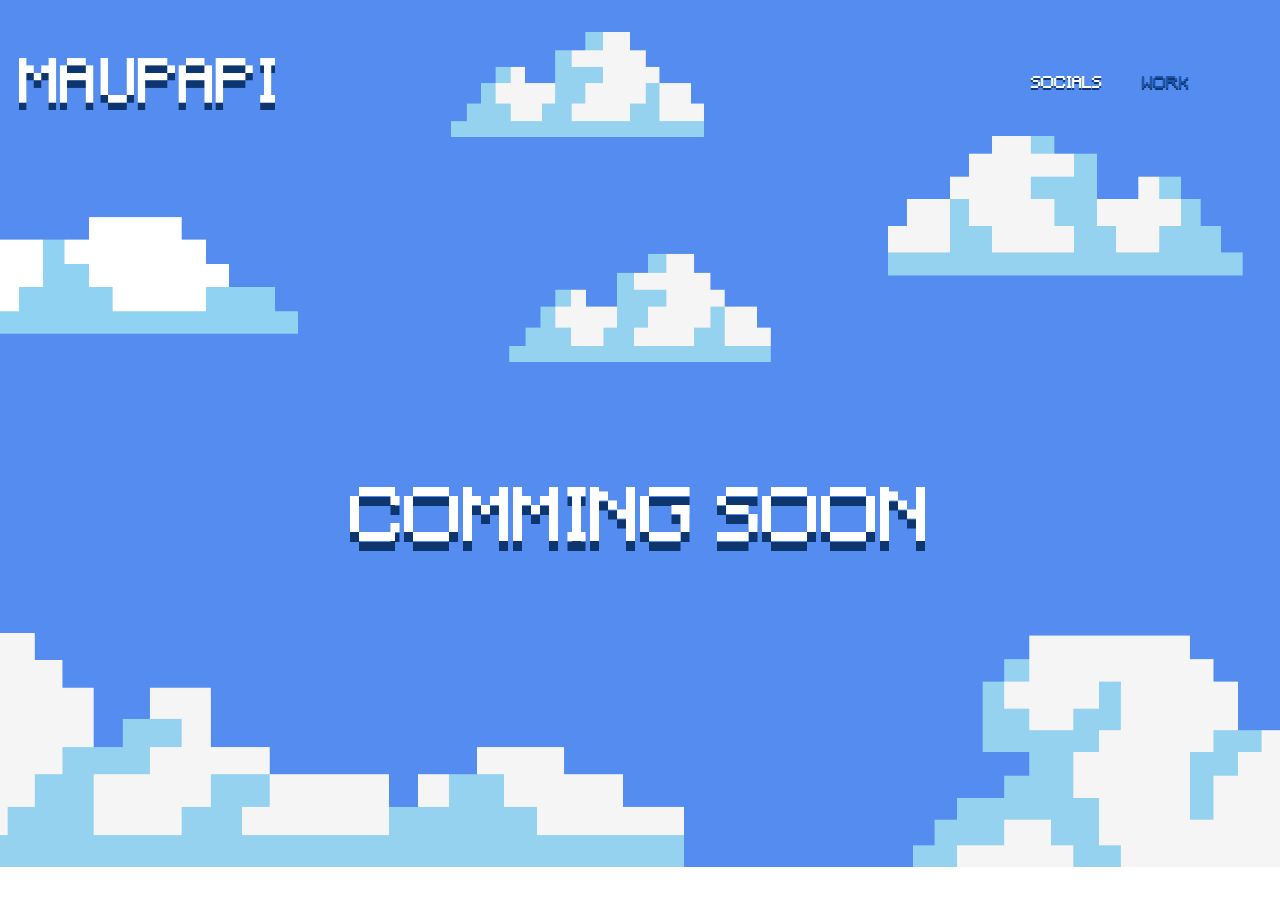
<file: MAUPAPIs site/WORK.html>
<!DOCTYPE html>
<html style="font-size: 16px;">
  <head>
    <meta name="viewport" content="width=device-width, initial-scale=1.0">
    <meta charset="utf-8">
    <meta name="keywords" content="">
    <meta name="description" content="">
    <meta name="page_type" content="np-template-header-footer-from-plugin">
    <title>WORK</title>
    <link rel="stylesheet" href="nicepage.css" media="screen">
<link rel="stylesheet" href="WORK.css" media="screen">
    <script class="u-script" type="text/javascript" src="jquery.js" defer=""></script>
    <script class="u-script" type="text/javascript" src="nicepage.js" defer=""></script>
    <meta name="generator" content="Nicepage 3.29.1, nicepage.com">
    <link rel="icon" href="images/favicon4.png">
    
    <link id="u-theme-google-font" rel="stylesheet" href="https://fonts.googleapis.com/css?family=Roboto:100,100i,300,300i,400,400i,500,500i,700,700i,900,900i|Open+Sans:300,300i,400,400i,600,600i,700,700i,800,800i">
    
    
    <script type="application/ld+json">{
		"@context": "http://schema.org",
		"@type": "Organization",
		"name": "Site1",
		"logo": "images/cloaksbanner3.png"
}</script>
    <meta name="theme-color" content="#478ac9">
    <meta property="og:title" content="WORK">
    <meta property="og:description" content="">
    <meta property="og:type" content="website">
  </head>
  <body class="u-body"><header class="u-clearfix u-custom-color-1 u-header u-header" id="sec-3d3c"><div class="u-clearfix u-sheet u-sheet-1">
        <a href="https://nicepage.com" class="u-image u-logo u-image-1" data-image-width="1911" data-image-height="389">
          <img src="images/cloaksbanner3.png" class="u-logo-image u-logo-image-1">
        </a>
        <nav class="u-menu u-menu-dropdown u-offcanvas u-menu-1" data-position="">
          <div class="menu-collapse u-custom-font" style="font-size: 1rem; letter-spacing: 0px; font-family: Minecraft1;">
            <a class="u-button-style u-custom-active-color u-custom-left-right-menu-spacing u-custom-padding-bottom u-custom-text-active-color u-custom-text-hover-color u-custom-text-shadow u-custom-text-shadow-blur u-custom-text-shadow-color u-custom-text-shadow-transparency u-custom-text-shadow-x u-custom-text-shadow-y u-custom-top-bottom-menu-spacing u-nav-link u-text-active-palette-1-base u-text-hover-palette-2-base" href="#" style="text-shadow: -2px 0 0 rgba(0,0,0,0);">
              <svg><use xmlns:xlink="http://www.w3.org/1999/xlink" xlink:href="#menu-hamburger"></use></svg>
              <svg version="1.1" xmlns="http://www.w3.org/2000/svg" xmlns:xlink="http://www.w3.org/1999/xlink"><defs><symbol id="menu-hamburger" viewBox="0 0 16 16" style="width: 16px; height: 16px;"><rect y="1" width="16" height="2"></rect><rect y="7" width="16" height="2"></rect><rect y="13" width="16" height="2"></rect>
</symbol>
</defs></svg>
            </a>
          </div>
          <div class="u-custom-menu u-nav-container">
            <ul class="u-custom-font u-nav u-unstyled u-nav-1"><li class="u-nav-item"><a class="u-button-style u-nav-link u-text-active-custom-color-5 u-text-hover-grey-15" href="SOCIALS.html" style="padding: 8px 20px; text-shadow: 0px 2px 0px rgba(14,54,110,1);">SOCIALS</a>
</li><li class="u-nav-item"><a class="u-button-style u-nav-link u-text-active-custom-color-5 u-text-hover-grey-15" href="WORK.html" style="padding: 8px 20px; text-shadow: 0px 2px 0px rgba(14,54,110,1);">WORK</a>
</li></ul>
          </div>
          <div class="u-custom-menu u-nav-container-collapse">
            <div class="u-black u-container-style u-inner-container-layout u-opacity u-opacity-95 u-sidenav">
              <div class="u-inner-container-layout u-sidenav-overflow">
                <div class="u-menu-close"></div>
                <ul class="u-align-center u-nav u-popupmenu-items u-unstyled u-nav-2"><li class="u-nav-item"><a class="u-button-style u-nav-link" href="SOCIALS.html" style="padding: 8px 20px; text-shadow: 0px 2px 0px rgba(14,54,110,1);">SOCIALS</a>
</li><li class="u-nav-item"><a class="u-button-style u-nav-link" href="WORK.html" style="padding: 8px 20px; text-shadow: 0px 2px 0px rgba(14,54,110,1);">WORK</a>
</li></ul>
              </div>
            </div>
            <div class="u-black u-menu-overlay u-opacity u-opacity-70"></div>
          </div>
        </nav>
        <img class="u-image u-image-default u-image-2" src="images/cloaksbanner131.png" alt="" data-image-width="386" data-image-height="160">
      </div></header>
    <section class="u-clearfix u-custom-color-1 u-section-1" id="sec-badd">
      <img class="u-expanded-width u-image u-image-default u-image-1" src="images/cloaksbanner2.png" alt="" data-image-width="1920" data-image-height="1080">
      <h1 class="u-custom-font u-text u-text-default u-title u-text-1">COMMING SOON</h1>
    </section>
  </body>
</html>
</file>
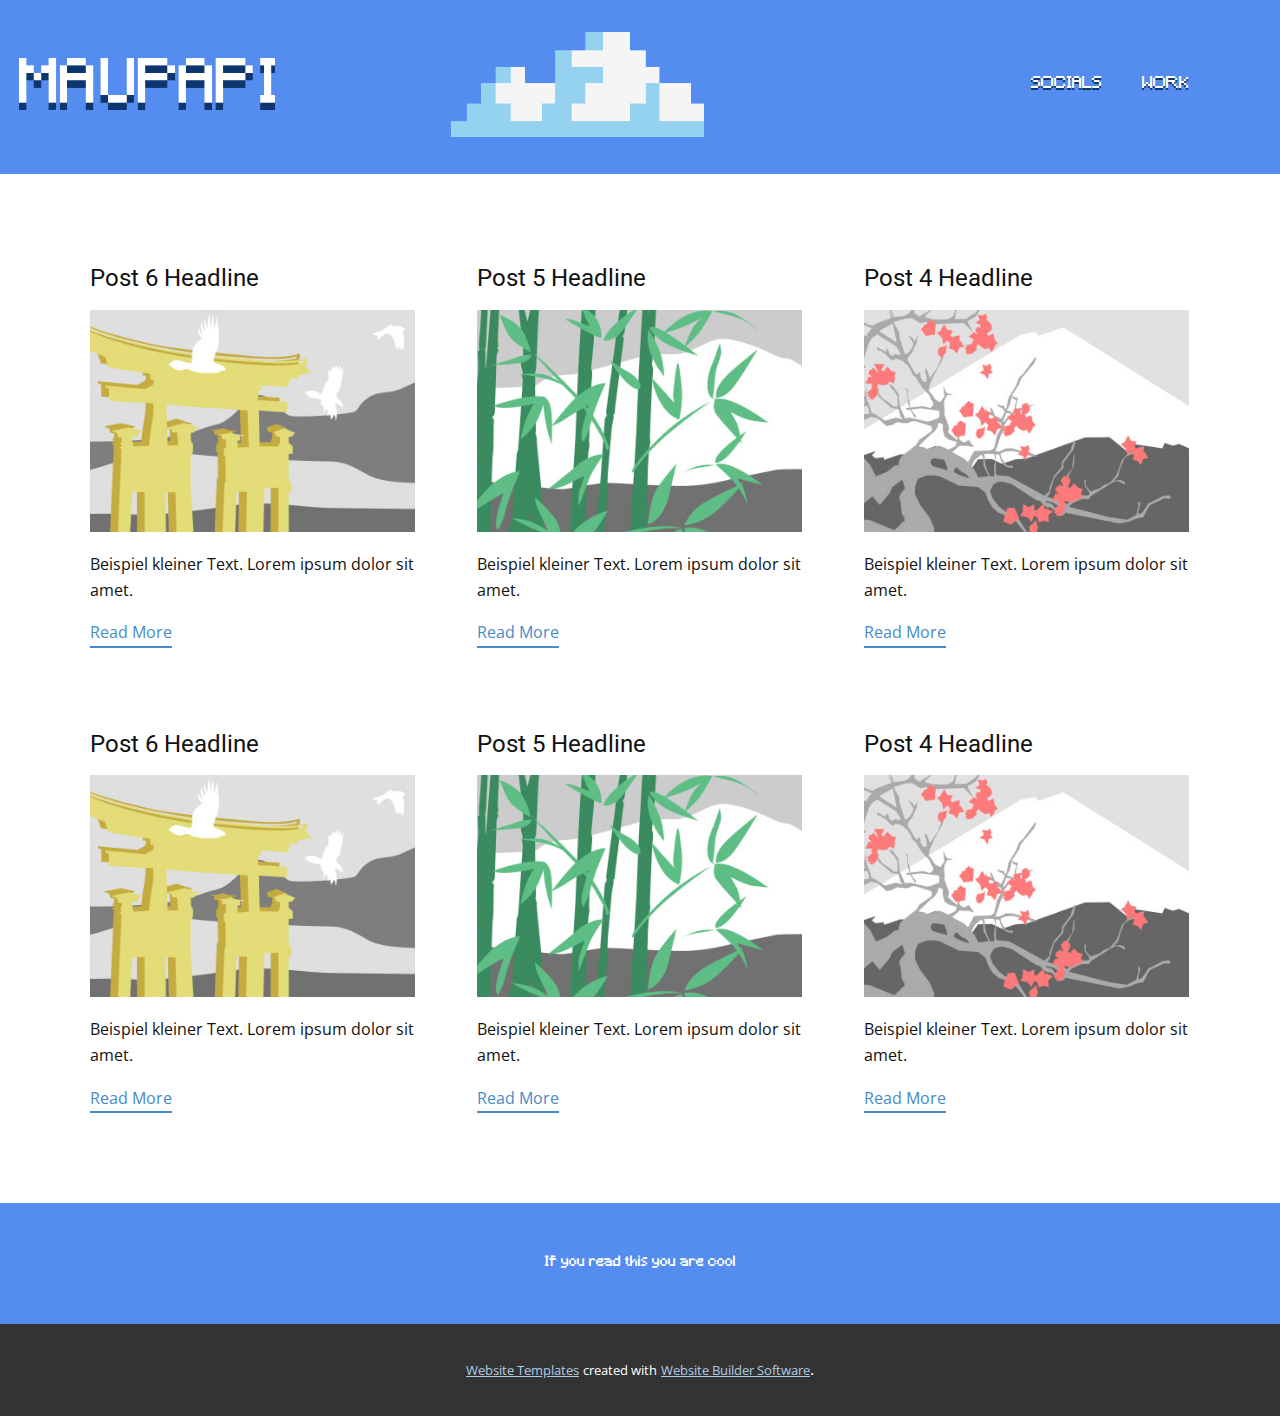
<file: MAUPAPIs site/blog/blog.html>
<html style="font-size: 16px;"><head>
    <meta name="viewport" content="width=device-width, initial-scale=1.0">
    <meta charset="utf-8">
    <meta name="keywords" content="">
    <meta name="description" content="">
    <meta name="page_type" content="np-template-header-footer-from-plugin">
    <title>Blog Template</title>
    <link rel="stylesheet" href="../nicepage.css" media="screen">
<link rel="stylesheet" href="../Blog-Template.css" media="screen">
    <script class="u-script" type="text/javascript" src="../jquery.js" defer=""></script>
    <script class="u-script" type="text/javascript" src="../nicepage.js" defer=""></script>
    <meta name="generator" content="Nicepage 3.29.1, nicepage.com">
    <link rel="icon" href="../images/favicon4.png">
    
    <link id="u-theme-google-font" rel="stylesheet" href="https://fonts.googleapis.com/css?family=Roboto:100,100i,300,300i,400,400i,500,500i,700,700i,900,900i|Open+Sans:300,300i,400,400i,600,600i,700,700i,800,800i">
    
    
    <script type="application/ld+json">{
		"@context": "http://schema.org",
		"@type": "Organization",
		"name": "Site1",
		"logo": "images/cloaksbanner3.png"
}</script>
    <meta name="theme-color" content="#478ac9">
  </head>
  <body class="u-body"><header class="u-clearfix u-custom-color-1 u-header u-header" id="sec-3d3c"><div class="u-clearfix u-sheet u-sheet-1">
        <a href="https://nicepage.com" class="u-image u-logo u-image-1" data-image-width="1911" data-image-height="389">
          <img src="../images/cloaksbanner3.png" class="u-logo-image u-logo-image-1">
        </a>
        <nav class="u-menu u-menu-dropdown u-offcanvas u-menu-1" data-position="">
          <div class="menu-collapse u-custom-font" style="font-size: 1rem; letter-spacing: 0px; font-family: Minecraft1;">
            <a class="u-button-style u-custom-active-color u-custom-left-right-menu-spacing u-custom-padding-bottom u-custom-text-active-color u-custom-text-hover-color u-custom-text-shadow u-custom-text-shadow-blur u-custom-text-shadow-color u-custom-text-shadow-transparency u-custom-text-shadow-x u-custom-text-shadow-y u-custom-top-bottom-menu-spacing u-nav-link u-text-active-palette-1-base u-text-hover-palette-2-base" href="#" style="text-shadow: -2px 0 0 rgba(0,0,0,0);">
              <svg><use xmlns:xlink="http://www.w3.org/1999/xlink" xlink:href="#menu-hamburger"></use></svg>
              <svg version="1.1" xmlns="http://www.w3.org/2000/svg" xmlns:xlink="http://www.w3.org/1999/xlink"><defs><symbol id="menu-hamburger" viewBox="0 0 16 16" style="width: 16px; height: 16px;"><rect y="1" width="16" height="2"></rect><rect y="7" width="16" height="2"></rect><rect y="13" width="16" height="2"></rect>
</symbol>
</defs></svg>
            </a>
          </div>
          <div class="u-custom-menu u-nav-container">
            <ul class="u-custom-font u-nav u-unstyled u-nav-1"><li class="u-nav-item"><a class="u-button-style u-nav-link u-text-active-custom-color-5 u-text-hover-grey-15" href="../SOCIALS.html" style="padding: 8px 20px; text-shadow: 0px 2px 0px rgba(14,54,110,1);">SOCIALS</a>
</li><li class="u-nav-item"><a class="u-button-style u-nav-link u-text-active-custom-color-5 u-text-hover-grey-15" href="../WORK.html" style="padding: 8px 20px; text-shadow: 0px 2px 0px rgba(14,54,110,1);">WORK</a>
</li></ul>
          </div>
          <div class="u-custom-menu u-nav-container-collapse">
            <div class="u-black u-container-style u-inner-container-layout u-opacity u-opacity-95 u-sidenav">
              <div class="u-inner-container-layout u-sidenav-overflow">
                <div class="u-menu-close"></div>
                <ul class="u-align-center u-nav u-popupmenu-items u-unstyled u-nav-2"><li class="u-nav-item"><a class="u-button-style u-nav-link" href="../SOCIALS.html" style="padding: 8px 20px; text-shadow: 0px 2px 0px rgba(14,54,110,1);">SOCIALS</a>
</li><li class="u-nav-item"><a class="u-button-style u-nav-link" href="../WORK.html" style="padding: 8px 20px; text-shadow: 0px 2px 0px rgba(14,54,110,1);">WORK</a>
</li></ul>
              </div>
            </div>
            <div class="u-black u-menu-overlay u-opacity u-opacity-70"></div>
          </div>
        </nav>
        <img class="u-image u-image-default u-image-2" src="../images/cloaksbanner131.png" alt="" data-image-width="386" data-image-height="160">
      </div></header>
    <section class="u-clearfix u-section-1" id="sec-d9b6">
      <div class="u-clearfix u-sheet u-valign-middle u-sheet-1"><!--blog--><!--blog_options_json--><!--{"type":"Recent","source":"","tags":"","count":""}--><!--/blog_options_json-->
        <div class="u-blog u-expanded-width u-repeater u-repeater-1"><!--blog_post-->
          <div class="u-blog-post u-container-style u-repeater-item u-white u-repeater-item-1">
            <div class="u-container-layout u-similar-container u-valign-top u-container-layout-1"><!--blog_post_header-->
              <h4 class="u-blog-control u-text u-text-1">
                <a class="u-post-header-link" href="../blog/post-5.html"><!--blog_post_header_content-->Post 6 Headline<!--/blog_post_header_content--></a>
              </h4><!--/blog_post_header--><!--blog_post_image-->
              <a class="u-post-header-link" href="../blog/post-5.html"><img alt="" class="u-blog-control u-expanded-width u-image u-image-default u-image-1" src="[data-uri]"></a><!--/blog_post_image--><!--blog_post_content-->
              <div class="u-blog-control u-post-content u-text u-text-2 fr-view">Beispiel kleiner Text. Lorem ipsum dolor sit amet.</div><!--/blog_post_content--><!--blog_post_readmore-->
              <a href="../blog/post-5.html" class="u-blog-control u-border-2 u-border-palette-1-base u-btn u-btn-rectangle u-button-style u-none u-btn-1"><!--blog_post_readmore_content--><!--options_json--><!--{"content":"Read More"}--><!--/options_json-->Read More<!--/blog_post_readmore_content--></a><!--/blog_post_readmore-->
            </div>
          </div><div class="u-blog-post u-container-style u-repeater-item u-video-cover u-white">
            <div class="u-container-layout u-similar-container u-valign-top u-container-layout-2"><!--blog_post_header-->
              <h4 class="u-blog-control u-text u-text-3">
                <a class="u-post-header-link" href="../blog/post-4.html"><!--blog_post_header_content-->Post 5 Headline<!--/blog_post_header_content--></a>
              </h4><!--/blog_post_header--><!--blog_post_image-->
              <a class="u-post-header-link" href="../blog/post-4.html"><img alt="" class="u-blog-control u-expanded-width u-image u-image-default u-image-2" src="[data-uri]"></a><!--/blog_post_image--><!--blog_post_content-->
              <div class="u-blog-control u-post-content u-text u-text-4 fr-view">Beispiel kleiner Text. Lorem ipsum dolor sit amet.</div><!--/blog_post_content--><!--blog_post_readmore-->
              <a href="../blog/post-4.html" class="u-blog-control u-border-2 u-border-palette-1-base u-btn u-btn-rectangle u-button-style u-none u-btn-2"><!--blog_post_readmore_content--><!--options_json--><!--{"content":"Read More"}--><!--/options_json-->Read More<!--/blog_post_readmore_content--></a><!--/blog_post_readmore-->
            </div>
          </div><div class="u-blog-post u-container-style u-repeater-item u-video-cover u-white">
            <div class="u-container-layout u-similar-container u-valign-top u-container-layout-3"><!--blog_post_header-->
              <h4 class="u-blog-control u-text u-text-5">
                <a class="u-post-header-link" href="../blog/post-3.html"><!--blog_post_header_content-->Post 4 Headline<!--/blog_post_header_content--></a>
              </h4><!--/blog_post_header--><!--blog_post_image-->
              <a class="u-post-header-link" href="../blog/post-3.html"><img alt="" class="u-blog-control u-expanded-width u-image u-image-default u-image-3" src="[data-uri]"></a><!--/blog_post_image--><!--blog_post_content-->
              <div class="u-blog-control u-post-content u-text u-text-6 fr-view">Beispiel kleiner Text. Lorem ipsum dolor sit amet.</div><!--/blog_post_content--><!--blog_post_readmore-->
              <a href="../blog/post-3.html" class="u-blog-control u-border-2 u-border-palette-1-base u-btn u-btn-rectangle u-button-style u-none u-btn-3"><!--blog_post_readmore_content--><!--options_json--><!--{"content":"Read More"}--><!--/options_json-->Read More<!--/blog_post_readmore_content--></a><!--/blog_post_readmore-->
            </div>
          </div><div class="u-blog-post u-container-style u-repeater-item u-white u-repeater-item-1">
            <div class="u-container-layout u-similar-container u-valign-top u-container-layout-1"><!--blog_post_header-->
              <h4 class="u-blog-control u-text u-text-1">
                <a class="u-post-header-link" href="../blog/post-2.html"><!--blog_post_header_content-->Post 6 Headline<!--/blog_post_header_content--></a>
              </h4><!--/blog_post_header--><!--blog_post_image-->
              <a class="u-post-header-link" href="../blog/post-2.html"><img alt="" class="u-blog-control u-expanded-width u-image u-image-default u-image-1" src="[data-uri]"></a><!--/blog_post_image--><!--blog_post_content-->
              <div class="u-blog-control u-post-content u-text u-text-2 fr-view">Beispiel kleiner Text. Lorem ipsum dolor sit amet.</div><!--/blog_post_content--><!--blog_post_readmore-->
              <a href="../blog/post-2.html" class="u-blog-control u-border-2 u-border-palette-1-base u-btn u-btn-rectangle u-button-style u-none u-btn-1"><!--blog_post_readmore_content--><!--options_json--><!--{"content":"Read More"}--><!--/options_json-->Read More<!--/blog_post_readmore_content--></a><!--/blog_post_readmore-->
            </div>
          </div><div class="u-blog-post u-container-style u-repeater-item u-video-cover u-white">
            <div class="u-container-layout u-similar-container u-valign-top u-container-layout-2"><!--blog_post_header-->
              <h4 class="u-blog-control u-text u-text-3">
                <a class="u-post-header-link" href="../blog/post-1.html"><!--blog_post_header_content-->Post 5 Headline<!--/blog_post_header_content--></a>
              </h4><!--/blog_post_header--><!--blog_post_image-->
              <a class="u-post-header-link" href="../blog/post-1.html"><img alt="" class="u-blog-control u-expanded-width u-image u-image-default u-image-2" src="[data-uri]"></a><!--/blog_post_image--><!--blog_post_content-->
              <div class="u-blog-control u-post-content u-text u-text-4 fr-view">Beispiel kleiner Text. Lorem ipsum dolor sit amet.</div><!--/blog_post_content--><!--blog_post_readmore-->
              <a href="../blog/post-1.html" class="u-blog-control u-border-2 u-border-palette-1-base u-btn u-btn-rectangle u-button-style u-none u-btn-2"><!--blog_post_readmore_content--><!--options_json--><!--{"content":"Read More"}--><!--/options_json-->Read More<!--/blog_post_readmore_content--></a><!--/blog_post_readmore-->
            </div>
          </div><div class="u-blog-post u-container-style u-repeater-item u-video-cover u-white">
            <div class="u-container-layout u-similar-container u-valign-top u-container-layout-3"><!--blog_post_header-->
              <h4 class="u-blog-control u-text u-text-5">
                <a class="u-post-header-link" href="../blog/post.html"><!--blog_post_header_content-->Post 4 Headline<!--/blog_post_header_content--></a>
              </h4><!--/blog_post_header--><!--blog_post_image-->
              <a class="u-post-header-link" href="../blog/post.html"><img alt="" class="u-blog-control u-expanded-width u-image u-image-default u-image-3" src="[data-uri]"></a><!--/blog_post_image--><!--blog_post_content-->
              <div class="u-blog-control u-post-content u-text u-text-6 fr-view">Beispiel kleiner Text. Lorem ipsum dolor sit amet.</div><!--/blog_post_content--><!--blog_post_readmore-->
              <a href="../blog/post.html" class="u-blog-control u-border-2 u-border-palette-1-base u-btn u-btn-rectangle u-button-style u-none u-btn-3"><!--blog_post_readmore_content--><!--options_json--><!--{"content":"Read More"}--><!--/options_json-->Read More<!--/blog_post_readmore_content--></a><!--/blog_post_readmore-->
            </div>
          </div><!--/blog_post--><!--blog_post-->
          <!--/blog_post--><!--blog_post-->
          <!--/blog_post-->
        </div><!--/blog-->
      </div>
    </section>
    
    
    <footer class="u-align-center u-clearfix u-custom-color-1 u-footer u-footer" id="sec-01c6"><div class="u-clearfix u-sheet u-sheet-1">
        <p class="u-custom-font u-small-text u-text u-text-variant u-text-white u-text-1">If you read this you are cool</p>
      </div></footer>
    <section class="u-backlink u-clearfix u-grey-80">
      <a class="u-link" href="https://nicepage.com/website-templates" target="_blank">
        <span>Website Templates</span>
      </a>
      <p class="u-text">
        <span>created with</span>
      </p>
      <a class="u-link" href="" target="_blank">
        <span>Website Builder Software</span>
      </a>. 
    </section>
  
</body></html>
</file>
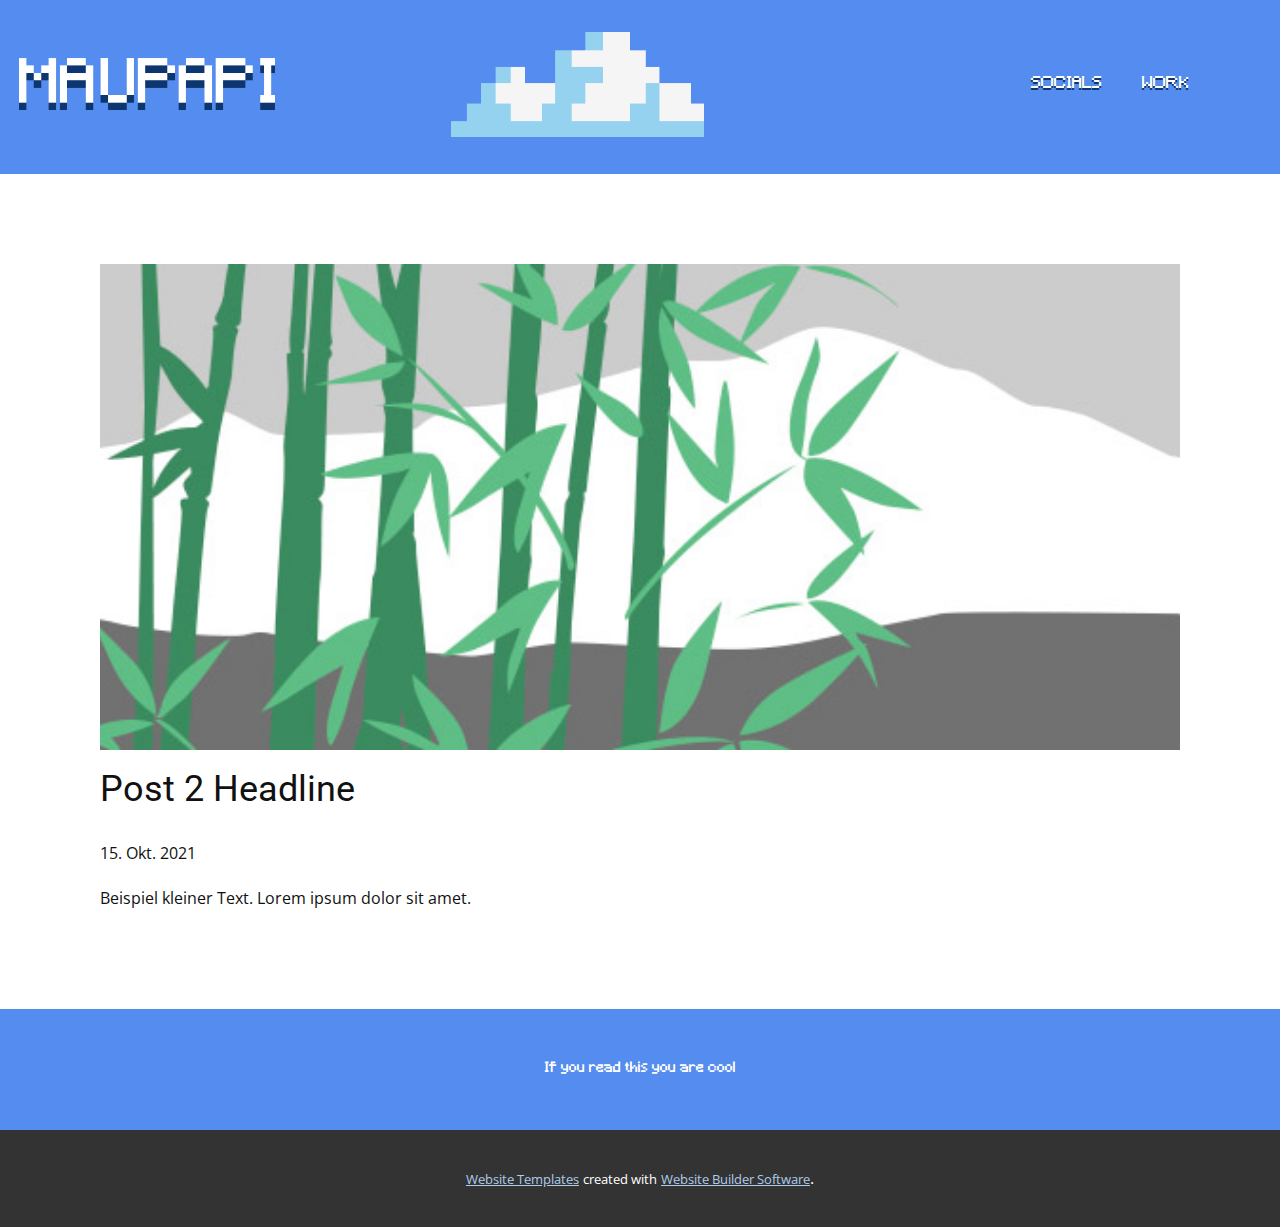
<file: MAUPAPIs site/blog/post-1.html>
<!doctype html>
<html style="font-size: 16px;"><head>
    <meta name="viewport" content="width=device-width, initial-scale=1.0">
    <meta charset="utf-8">
    <meta name="keywords" content="Post 1 Headline">
    <meta name="description" content="">
    <meta name="page_type" content="np-template-header-footer-from-plugin">
    <title>Post 2 Headline</title>
    <link rel="stylesheet" href="../nicepage.css" media="screen">
<link rel="stylesheet" href="../Post-Template.css" media="screen">
    <script class="u-script" type="text/javascript" src="../jquery.js" defer=""></script>
    <script class="u-script" type="text/javascript" src="../nicepage.js" defer=""></script>
    <meta name="generator" content="Nicepage 3.29.1, nicepage.com">
    <link rel="icon" href="../images/favicon4.png">
    
    <link id="u-theme-google-font" rel="stylesheet" href="https://fonts.googleapis.com/css?family=Roboto:100,100i,300,300i,400,400i,500,500i,700,700i,900,900i|Open+Sans:300,300i,400,400i,600,600i,700,700i,800,800i">
    
    
    <script type="application/ld+json">{
		"@context": "http://schema.org",
		"@type": "Organization",
		"name": "Site1",
		"logo": "images/cloaksbanner3.png"
}</script>
    <meta name="theme-color" content="#478ac9">
  </head>
  <body class="u-body"><header class="u-clearfix u-custom-color-1 u-header u-header" id="sec-3d3c"><div class="u-clearfix u-sheet u-sheet-1">
        <a href="https://nicepage.com" class="u-image u-logo u-image-1" data-image-width="1911" data-image-height="389">
          <img src="../images/cloaksbanner3.png" class="u-logo-image u-logo-image-1">
        </a>
        <nav class="u-menu u-menu-dropdown u-offcanvas u-menu-1" data-position="">
          <div class="menu-collapse u-custom-font" style="font-size: 1rem; letter-spacing: 0px; font-family: Minecraft1;">
            <a class="u-button-style u-custom-active-color u-custom-left-right-menu-spacing u-custom-padding-bottom u-custom-text-active-color u-custom-text-hover-color u-custom-text-shadow u-custom-text-shadow-blur u-custom-text-shadow-color u-custom-text-shadow-transparency u-custom-text-shadow-x u-custom-text-shadow-y u-custom-top-bottom-menu-spacing u-nav-link u-text-active-palette-1-base u-text-hover-palette-2-base" href="#" style="text-shadow: -2px 0 0 rgba(0,0,0,0);">
              <svg><use xmlns:xlink="http://www.w3.org/1999/xlink" xlink:href="#menu-hamburger"></use></svg>
              <svg version="1.1" xmlns="http://www.w3.org/2000/svg" xmlns:xlink="http://www.w3.org/1999/xlink"><defs><symbol id="menu-hamburger" viewBox="0 0 16 16" style="width: 16px; height: 16px;"><rect y="1" width="16" height="2"></rect><rect y="7" width="16" height="2"></rect><rect y="13" width="16" height="2"></rect>
</symbol>
</defs></svg>
            </a>
          </div>
          <div class="u-custom-menu u-nav-container">
            <ul class="u-custom-font u-nav u-unstyled u-nav-1"><li class="u-nav-item"><a class="u-button-style u-nav-link u-text-active-custom-color-5 u-text-hover-grey-15" href="../SOCIALS.html" style="padding: 8px 20px; text-shadow: 0px 2px 0px rgba(14,54,110,1);">SOCIALS</a>
</li><li class="u-nav-item"><a class="u-button-style u-nav-link u-text-active-custom-color-5 u-text-hover-grey-15" href="../WORK.html" style="padding: 8px 20px; text-shadow: 0px 2px 0px rgba(14,54,110,1);">WORK</a>
</li></ul>
          </div>
          <div class="u-custom-menu u-nav-container-collapse">
            <div class="u-black u-container-style u-inner-container-layout u-opacity u-opacity-95 u-sidenav">
              <div class="u-inner-container-layout u-sidenav-overflow">
                <div class="u-menu-close"></div>
                <ul class="u-align-center u-nav u-popupmenu-items u-unstyled u-nav-2"><li class="u-nav-item"><a class="u-button-style u-nav-link" href="../SOCIALS.html" style="padding: 8px 20px; text-shadow: 0px 2px 0px rgba(14,54,110,1);">SOCIALS</a>
</li><li class="u-nav-item"><a class="u-button-style u-nav-link" href="../WORK.html" style="padding: 8px 20px; text-shadow: 0px 2px 0px rgba(14,54,110,1);">WORK</a>
</li></ul>
              </div>
            </div>
            <div class="u-black u-menu-overlay u-opacity u-opacity-70"></div>
          </div>
        </nav>
        <img class="u-image u-image-default u-image-2" src="../images/cloaksbanner131.png" alt="" data-image-width="386" data-image-height="160">
      </div></header>
    <section class="u-align-center u-clearfix u-section-1" id="sec-b43b">
      <div class="u-clearfix u-sheet u-valign-middle-md u-valign-middle-sm u-valign-middle-xs u-sheet-1"><!--post_details--><!--post_details_options_json--><!--{"source":""}--><!--/post_details_options_json--><!--blog_post-->
        <div class="u-container-style u-expanded-width u-post-details u-post-details-1">
          <div class="u-container-layout u-valign-middle u-container-layout-1"><!--blog_post_image-->
            <img alt="" class="u-blog-control u-expanded-width u-image u-image-default u-image-1" src="[data-uri]"><!--/blog_post_image--><!--blog_post_header-->
            <h2 class="u-blog-control u-text u-text-1">Post 2 Headline</h2><!--/blog_post_header--><!--blog_post_metadata-->
            <div class="u-blog-control u-metadata u-metadata-1"><!--blog_post_metadata_date-->
              <span class="u-meta-date u-meta-icon">15. Okt. 2021</span><!--/blog_post_metadata_date--><!--blog_post_metadata_category-->
              <!--/blog_post_metadata_category--><!--blog_post_metadata_comments-->
              <!--/blog_post_metadata_comments-->
            </div><!--/blog_post_metadata--><!--blog_post_content-->
            <div class="u-align-justify u-blog-control u-post-content u-text u-text-2 fr-view">
  Beispiel kleiner Text. Lorem ipsum dolor sit amet.
  </div><!--/blog_post_content-->
          </div>
        </div><!--/blog_post--><!--/post_details-->
      </div>
    </section>
    
    
    <footer class="u-align-center u-clearfix u-custom-color-1 u-footer u-footer" id="sec-01c6"><div class="u-clearfix u-sheet u-sheet-1">
        <p class="u-custom-font u-small-text u-text u-text-variant u-text-white u-text-1">If you read this you are cool</p>
      </div></footer>
    <section class="u-backlink u-clearfix u-grey-80">
      <a class="u-link" href="https://nicepage.com/website-templates" target="_blank">
        <span>Website Templates</span>
      </a>
      <p class="u-text">
        <span>created with</span>
      </p>
      <a class="u-link" href="" target="_blank">
        <span>Website Builder Software</span>
      </a>. 
    </section>
  
</body></html>
</file>
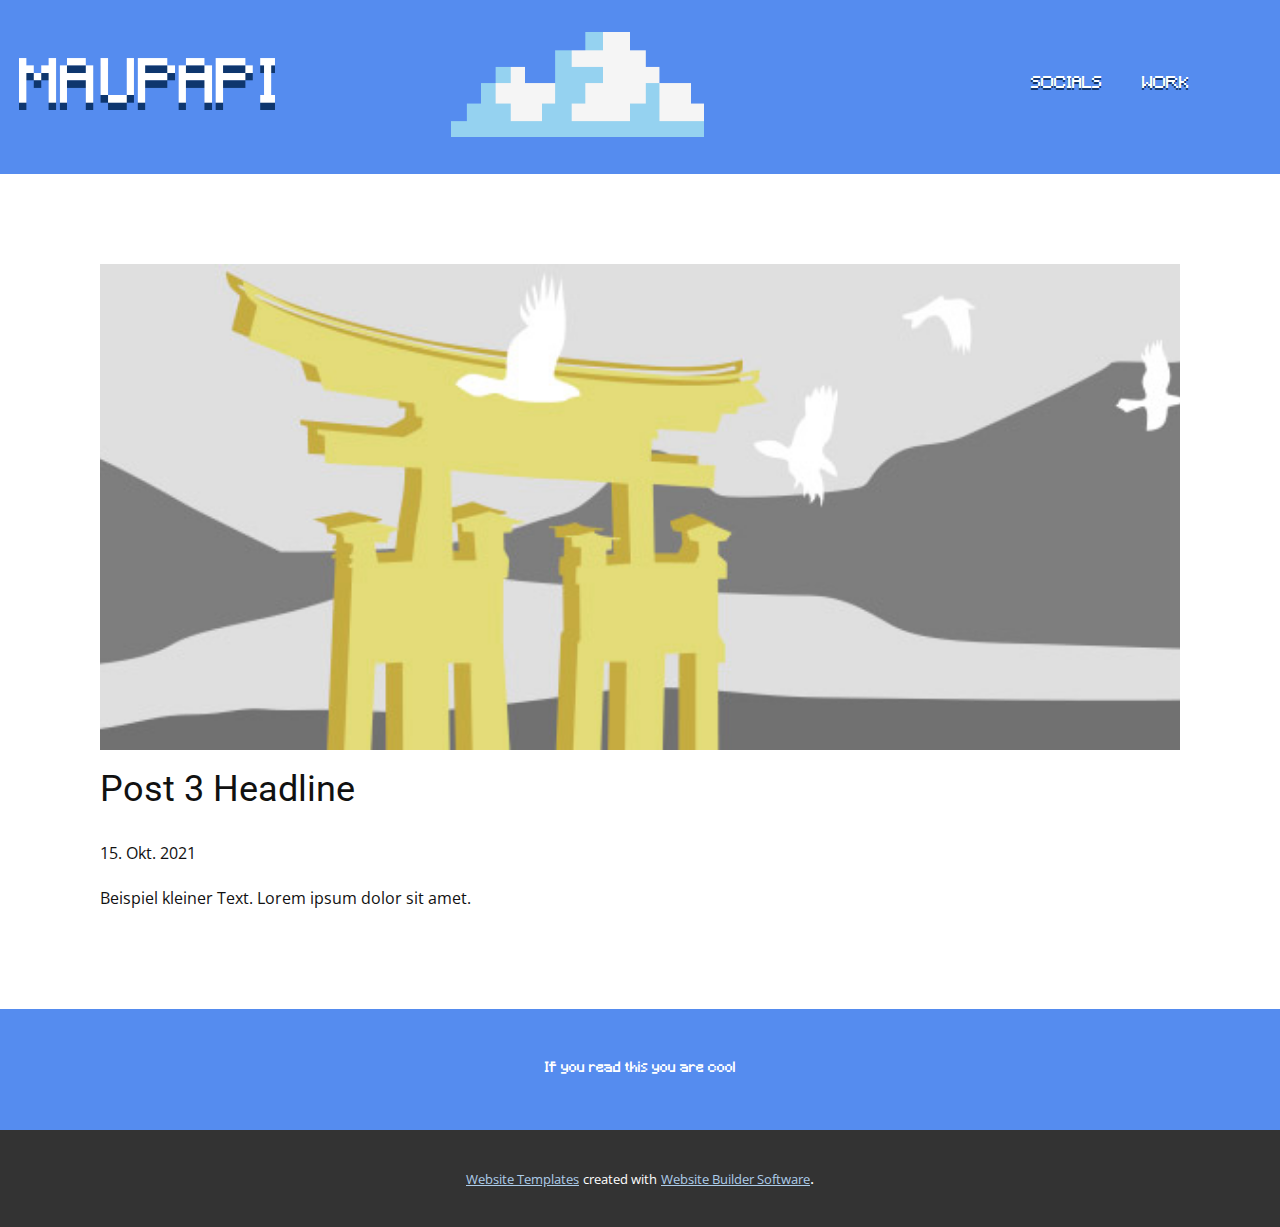
<file: MAUPAPIs site/blog/post-2.html>
<!doctype html>
<html style="font-size: 16px;"><head>
    <meta name="viewport" content="width=device-width, initial-scale=1.0">
    <meta charset="utf-8">
    <meta name="keywords" content="Post 1 Headline">
    <meta name="description" content="">
    <meta name="page_type" content="np-template-header-footer-from-plugin">
    <title>Post 3 Headline</title>
    <link rel="stylesheet" href="../nicepage.css" media="screen">
<link rel="stylesheet" href="../Post-Template.css" media="screen">
    <script class="u-script" type="text/javascript" src="../jquery.js" defer=""></script>
    <script class="u-script" type="text/javascript" src="../nicepage.js" defer=""></script>
    <meta name="generator" content="Nicepage 3.29.1, nicepage.com">
    <link rel="icon" href="../images/favicon4.png">
    
    <link id="u-theme-google-font" rel="stylesheet" href="https://fonts.googleapis.com/css?family=Roboto:100,100i,300,300i,400,400i,500,500i,700,700i,900,900i|Open+Sans:300,300i,400,400i,600,600i,700,700i,800,800i">
    
    
    <script type="application/ld+json">{
		"@context": "http://schema.org",
		"@type": "Organization",
		"name": "Site1",
		"logo": "images/cloaksbanner3.png"
}</script>
    <meta name="theme-color" content="#478ac9">
  </head>
  <body class="u-body"><header class="u-clearfix u-custom-color-1 u-header u-header" id="sec-3d3c"><div class="u-clearfix u-sheet u-sheet-1">
        <a href="https://nicepage.com" class="u-image u-logo u-image-1" data-image-width="1911" data-image-height="389">
          <img src="../images/cloaksbanner3.png" class="u-logo-image u-logo-image-1">
        </a>
        <nav class="u-menu u-menu-dropdown u-offcanvas u-menu-1" data-position="">
          <div class="menu-collapse u-custom-font" style="font-size: 1rem; letter-spacing: 0px; font-family: Minecraft1;">
            <a class="u-button-style u-custom-active-color u-custom-left-right-menu-spacing u-custom-padding-bottom u-custom-text-active-color u-custom-text-hover-color u-custom-text-shadow u-custom-text-shadow-blur u-custom-text-shadow-color u-custom-text-shadow-transparency u-custom-text-shadow-x u-custom-text-shadow-y u-custom-top-bottom-menu-spacing u-nav-link u-text-active-palette-1-base u-text-hover-palette-2-base" href="#" style="text-shadow: -2px 0 0 rgba(0,0,0,0);">
              <svg><use xmlns:xlink="http://www.w3.org/1999/xlink" xlink:href="#menu-hamburger"></use></svg>
              <svg version="1.1" xmlns="http://www.w3.org/2000/svg" xmlns:xlink="http://www.w3.org/1999/xlink"><defs><symbol id="menu-hamburger" viewBox="0 0 16 16" style="width: 16px; height: 16px;"><rect y="1" width="16" height="2"></rect><rect y="7" width="16" height="2"></rect><rect y="13" width="16" height="2"></rect>
</symbol>
</defs></svg>
            </a>
          </div>
          <div class="u-custom-menu u-nav-container">
            <ul class="u-custom-font u-nav u-unstyled u-nav-1"><li class="u-nav-item"><a class="u-button-style u-nav-link u-text-active-custom-color-5 u-text-hover-grey-15" href="../SOCIALS.html" style="padding: 8px 20px; text-shadow: 0px 2px 0px rgba(14,54,110,1);">SOCIALS</a>
</li><li class="u-nav-item"><a class="u-button-style u-nav-link u-text-active-custom-color-5 u-text-hover-grey-15" href="../WORK.html" style="padding: 8px 20px; text-shadow: 0px 2px 0px rgba(14,54,110,1);">WORK</a>
</li></ul>
          </div>
          <div class="u-custom-menu u-nav-container-collapse">
            <div class="u-black u-container-style u-inner-container-layout u-opacity u-opacity-95 u-sidenav">
              <div class="u-inner-container-layout u-sidenav-overflow">
                <div class="u-menu-close"></div>
                <ul class="u-align-center u-nav u-popupmenu-items u-unstyled u-nav-2"><li class="u-nav-item"><a class="u-button-style u-nav-link" href="../SOCIALS.html" style="padding: 8px 20px; text-shadow: 0px 2px 0px rgba(14,54,110,1);">SOCIALS</a>
</li><li class="u-nav-item"><a class="u-button-style u-nav-link" href="../WORK.html" style="padding: 8px 20px; text-shadow: 0px 2px 0px rgba(14,54,110,1);">WORK</a>
</li></ul>
              </div>
            </div>
            <div class="u-black u-menu-overlay u-opacity u-opacity-70"></div>
          </div>
        </nav>
        <img class="u-image u-image-default u-image-2" src="../images/cloaksbanner131.png" alt="" data-image-width="386" data-image-height="160">
      </div></header>
    <section class="u-align-center u-clearfix u-section-1" id="sec-b43b">
      <div class="u-clearfix u-sheet u-valign-middle-md u-valign-middle-sm u-valign-middle-xs u-sheet-1"><!--post_details--><!--post_details_options_json--><!--{"source":""}--><!--/post_details_options_json--><!--blog_post-->
        <div class="u-container-style u-expanded-width u-post-details u-post-details-1">
          <div class="u-container-layout u-valign-middle u-container-layout-1"><!--blog_post_image-->
            <img alt="" class="u-blog-control u-expanded-width u-image u-image-default u-image-1" src="[data-uri]"><!--/blog_post_image--><!--blog_post_header-->
            <h2 class="u-blog-control u-text u-text-1">Post 3 Headline</h2><!--/blog_post_header--><!--blog_post_metadata-->
            <div class="u-blog-control u-metadata u-metadata-1"><!--blog_post_metadata_date-->
              <span class="u-meta-date u-meta-icon">15. Okt. 2021</span><!--/blog_post_metadata_date--><!--blog_post_metadata_category-->
              <!--/blog_post_metadata_category--><!--blog_post_metadata_comments-->
              <!--/blog_post_metadata_comments-->
            </div><!--/blog_post_metadata--><!--blog_post_content-->
            <div class="u-align-justify u-blog-control u-post-content u-text u-text-2 fr-view">
  Beispiel kleiner Text. Lorem ipsum dolor sit amet.
  </div><!--/blog_post_content-->
          </div>
        </div><!--/blog_post--><!--/post_details-->
      </div>
    </section>
    
    
    <footer class="u-align-center u-clearfix u-custom-color-1 u-footer u-footer" id="sec-01c6"><div class="u-clearfix u-sheet u-sheet-1">
        <p class="u-custom-font u-small-text u-text u-text-variant u-text-white u-text-1">If you read this you are cool</p>
      </div></footer>
    <section class="u-backlink u-clearfix u-grey-80">
      <a class="u-link" href="https://nicepage.com/website-templates" target="_blank">
        <span>Website Templates</span>
      </a>
      <p class="u-text">
        <span>created with</span>
      </p>
      <a class="u-link" href="" target="_blank">
        <span>Website Builder Software</span>
      </a>. 
    </section>
  
</body></html>
</file>
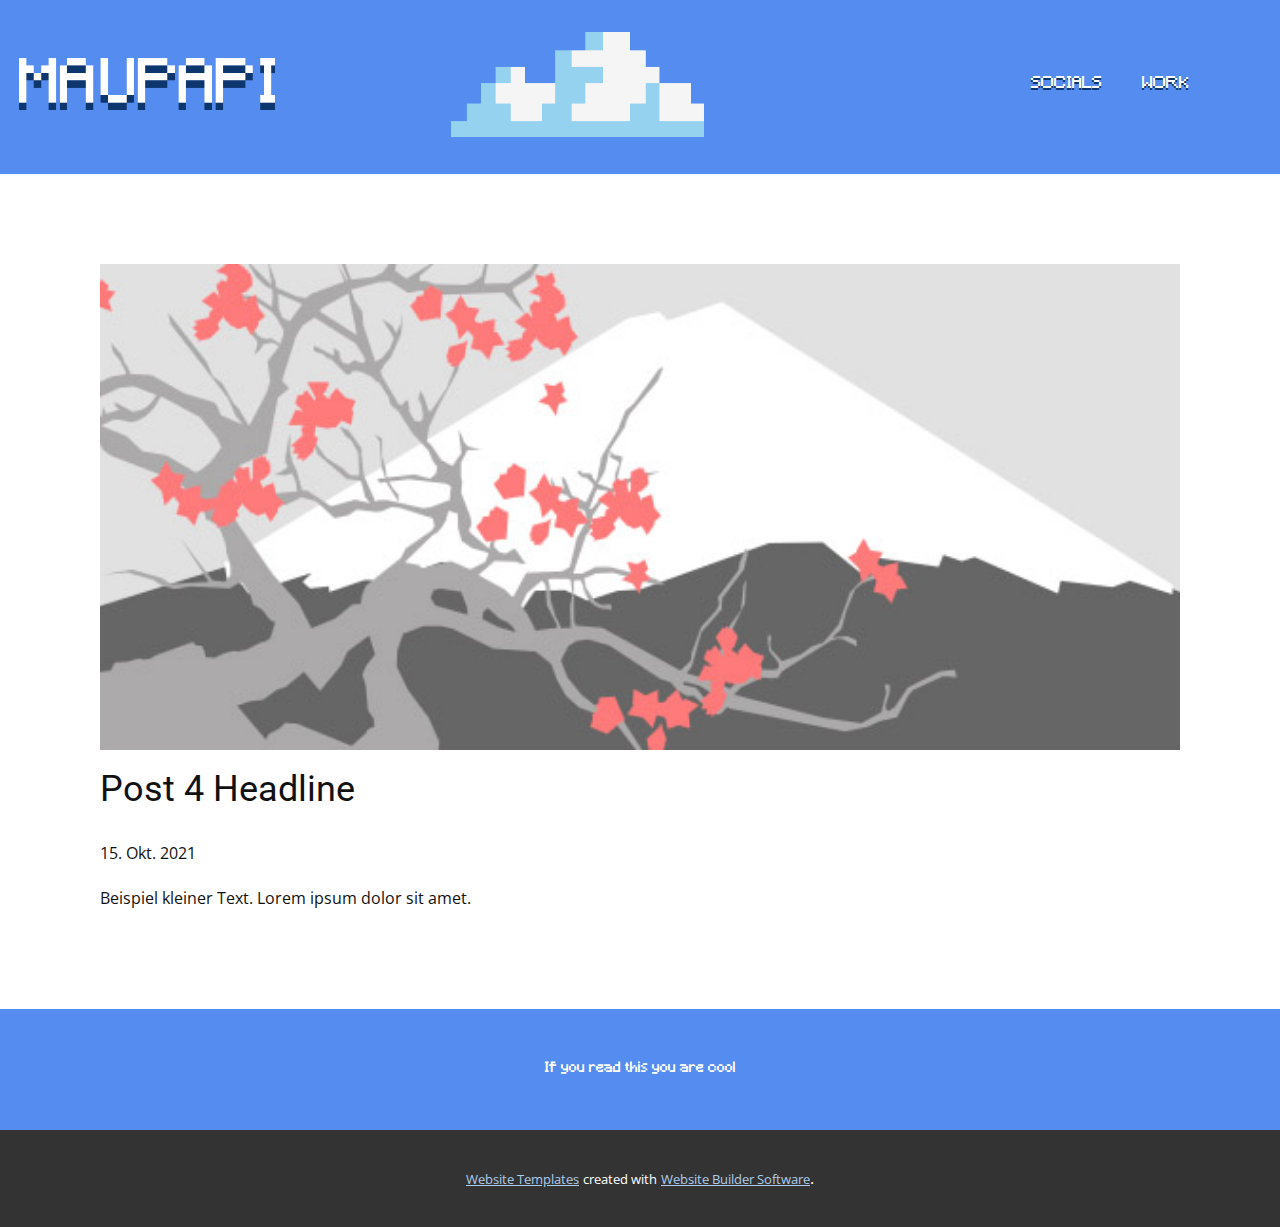
<file: MAUPAPIs site/blog/post-3.html>
<!doctype html>
<html style="font-size: 16px;"><head>
    <meta name="viewport" content="width=device-width, initial-scale=1.0">
    <meta charset="utf-8">
    <meta name="keywords" content="Post 1 Headline">
    <meta name="description" content="">
    <meta name="page_type" content="np-template-header-footer-from-plugin">
    <title>Post 4 Headline</title>
    <link rel="stylesheet" href="../nicepage.css" media="screen">
<link rel="stylesheet" href="../Post-Template.css" media="screen">
    <script class="u-script" type="text/javascript" src="../jquery.js" defer=""></script>
    <script class="u-script" type="text/javascript" src="../nicepage.js" defer=""></script>
    <meta name="generator" content="Nicepage 3.29.1, nicepage.com">
    <link rel="icon" href="../images/favicon4.png">
    
    <link id="u-theme-google-font" rel="stylesheet" href="https://fonts.googleapis.com/css?family=Roboto:100,100i,300,300i,400,400i,500,500i,700,700i,900,900i|Open+Sans:300,300i,400,400i,600,600i,700,700i,800,800i">
    
    
    <script type="application/ld+json">{
		"@context": "http://schema.org",
		"@type": "Organization",
		"name": "Site1",
		"logo": "images/cloaksbanner3.png"
}</script>
    <meta name="theme-color" content="#478ac9">
  </head>
  <body class="u-body"><header class="u-clearfix u-custom-color-1 u-header u-header" id="sec-3d3c"><div class="u-clearfix u-sheet u-sheet-1">
        <a href="https://nicepage.com" class="u-image u-logo u-image-1" data-image-width="1911" data-image-height="389">
          <img src="../images/cloaksbanner3.png" class="u-logo-image u-logo-image-1">
        </a>
        <nav class="u-menu u-menu-dropdown u-offcanvas u-menu-1" data-position="">
          <div class="menu-collapse u-custom-font" style="font-size: 1rem; letter-spacing: 0px; font-family: Minecraft1;">
            <a class="u-button-style u-custom-active-color u-custom-left-right-menu-spacing u-custom-padding-bottom u-custom-text-active-color u-custom-text-hover-color u-custom-text-shadow u-custom-text-shadow-blur u-custom-text-shadow-color u-custom-text-shadow-transparency u-custom-text-shadow-x u-custom-text-shadow-y u-custom-top-bottom-menu-spacing u-nav-link u-text-active-palette-1-base u-text-hover-palette-2-base" href="#" style="text-shadow: -2px 0 0 rgba(0,0,0,0);">
              <svg><use xmlns:xlink="http://www.w3.org/1999/xlink" xlink:href="#menu-hamburger"></use></svg>
              <svg version="1.1" xmlns="http://www.w3.org/2000/svg" xmlns:xlink="http://www.w3.org/1999/xlink"><defs><symbol id="menu-hamburger" viewBox="0 0 16 16" style="width: 16px; height: 16px;"><rect y="1" width="16" height="2"></rect><rect y="7" width="16" height="2"></rect><rect y="13" width="16" height="2"></rect>
</symbol>
</defs></svg>
            </a>
          </div>
          <div class="u-custom-menu u-nav-container">
            <ul class="u-custom-font u-nav u-unstyled u-nav-1"><li class="u-nav-item"><a class="u-button-style u-nav-link u-text-active-custom-color-5 u-text-hover-grey-15" href="../SOCIALS.html" style="padding: 8px 20px; text-shadow: 0px 2px 0px rgba(14,54,110,1);">SOCIALS</a>
</li><li class="u-nav-item"><a class="u-button-style u-nav-link u-text-active-custom-color-5 u-text-hover-grey-15" href="../WORK.html" style="padding: 8px 20px; text-shadow: 0px 2px 0px rgba(14,54,110,1);">WORK</a>
</li></ul>
          </div>
          <div class="u-custom-menu u-nav-container-collapse">
            <div class="u-black u-container-style u-inner-container-layout u-opacity u-opacity-95 u-sidenav">
              <div class="u-inner-container-layout u-sidenav-overflow">
                <div class="u-menu-close"></div>
                <ul class="u-align-center u-nav u-popupmenu-items u-unstyled u-nav-2"><li class="u-nav-item"><a class="u-button-style u-nav-link" href="../SOCIALS.html" style="padding: 8px 20px; text-shadow: 0px 2px 0px rgba(14,54,110,1);">SOCIALS</a>
</li><li class="u-nav-item"><a class="u-button-style u-nav-link" href="../WORK.html" style="padding: 8px 20px; text-shadow: 0px 2px 0px rgba(14,54,110,1);">WORK</a>
</li></ul>
              </div>
            </div>
            <div class="u-black u-menu-overlay u-opacity u-opacity-70"></div>
          </div>
        </nav>
        <img class="u-image u-image-default u-image-2" src="../images/cloaksbanner131.png" alt="" data-image-width="386" data-image-height="160">
      </div></header>
    <section class="u-align-center u-clearfix u-section-1" id="sec-b43b">
      <div class="u-clearfix u-sheet u-valign-middle-md u-valign-middle-sm u-valign-middle-xs u-sheet-1"><!--post_details--><!--post_details_options_json--><!--{"source":""}--><!--/post_details_options_json--><!--blog_post-->
        <div class="u-container-style u-expanded-width u-post-details u-post-details-1">
          <div class="u-container-layout u-valign-middle u-container-layout-1"><!--blog_post_image-->
            <img alt="" class="u-blog-control u-expanded-width u-image u-image-default u-image-1" src="[data-uri]"><!--/blog_post_image--><!--blog_post_header-->
            <h2 class="u-blog-control u-text u-text-1">Post 4 Headline</h2><!--/blog_post_header--><!--blog_post_metadata-->
            <div class="u-blog-control u-metadata u-metadata-1"><!--blog_post_metadata_date-->
              <span class="u-meta-date u-meta-icon">15. Okt. 2021</span><!--/blog_post_metadata_date--><!--blog_post_metadata_category-->
              <!--/blog_post_metadata_category--><!--blog_post_metadata_comments-->
              <!--/blog_post_metadata_comments-->
            </div><!--/blog_post_metadata--><!--blog_post_content-->
            <div class="u-align-justify u-blog-control u-post-content u-text u-text-2 fr-view">
  Beispiel kleiner Text. Lorem ipsum dolor sit amet.
  </div><!--/blog_post_content-->
          </div>
        </div><!--/blog_post--><!--/post_details-->
      </div>
    </section>
    
    
    <footer class="u-align-center u-clearfix u-custom-color-1 u-footer u-footer" id="sec-01c6"><div class="u-clearfix u-sheet u-sheet-1">
        <p class="u-custom-font u-small-text u-text u-text-variant u-text-white u-text-1">If you read this you are cool</p>
      </div></footer>
    <section class="u-backlink u-clearfix u-grey-80">
      <a class="u-link" href="https://nicepage.com/website-templates" target="_blank">
        <span>Website Templates</span>
      </a>
      <p class="u-text">
        <span>created with</span>
      </p>
      <a class="u-link" href="" target="_blank">
        <span>Website Builder Software</span>
      </a>. 
    </section>
  
</body></html>
</file>
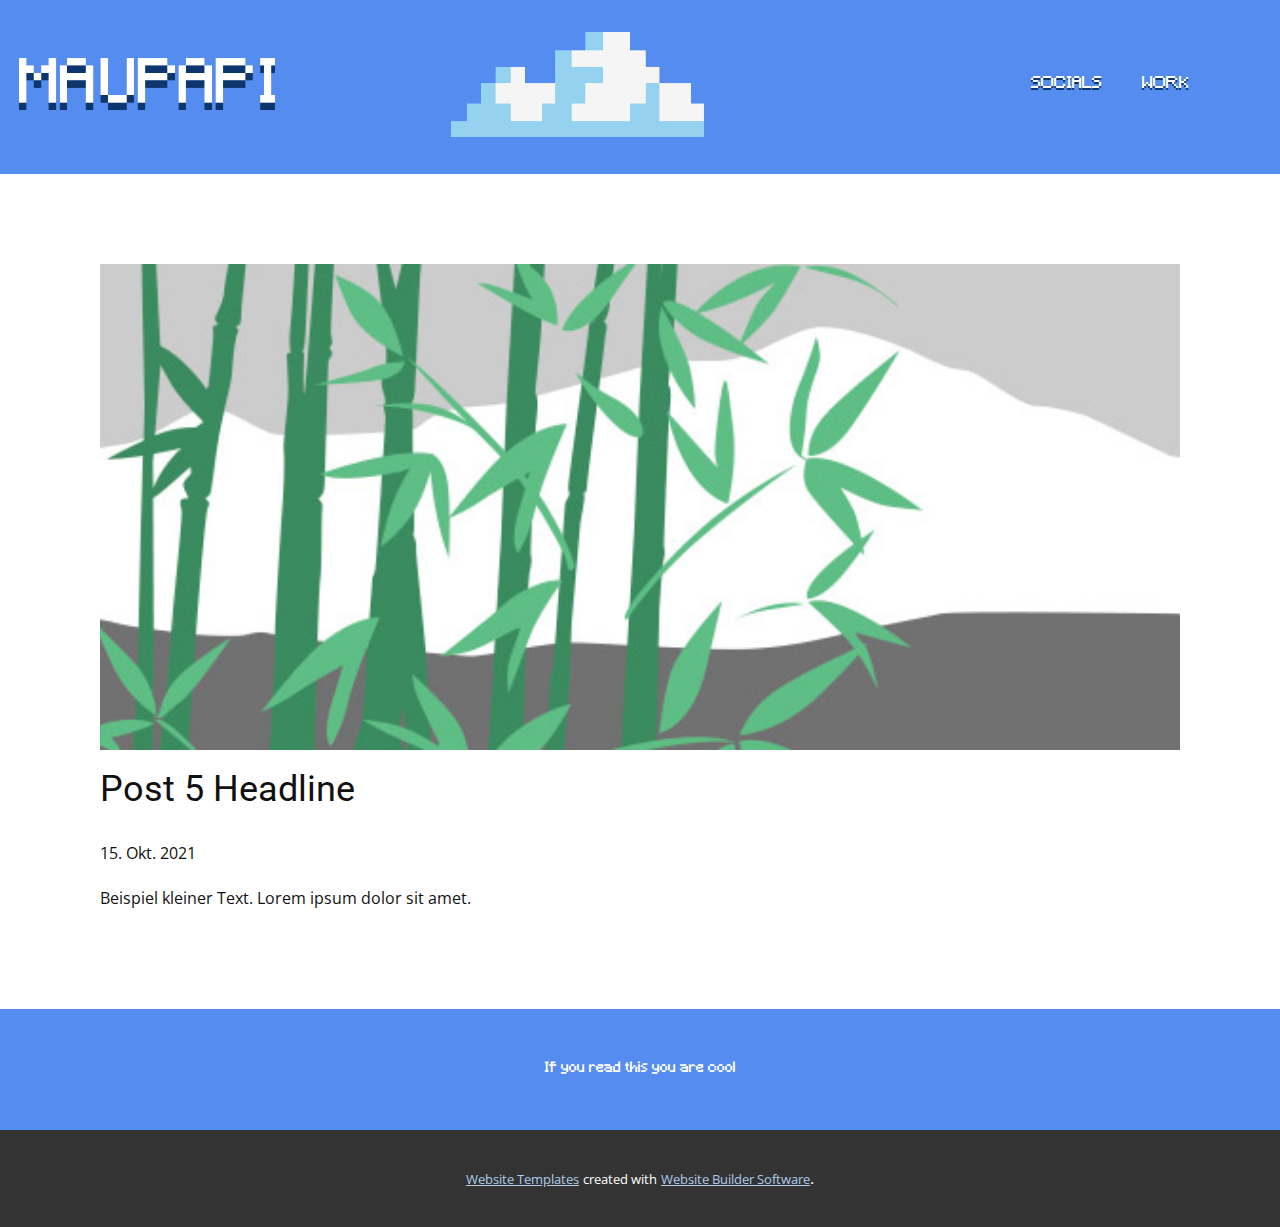
<file: MAUPAPIs site/blog/post-4.html>
<!doctype html>
<html style="font-size: 16px;"><head>
    <meta name="viewport" content="width=device-width, initial-scale=1.0">
    <meta charset="utf-8">
    <meta name="keywords" content="Post 1 Headline">
    <meta name="description" content="">
    <meta name="page_type" content="np-template-header-footer-from-plugin">
    <title>Post 5 Headline</title>
    <link rel="stylesheet" href="../nicepage.css" media="screen">
<link rel="stylesheet" href="../Post-Template.css" media="screen">
    <script class="u-script" type="text/javascript" src="../jquery.js" defer=""></script>
    <script class="u-script" type="text/javascript" src="../nicepage.js" defer=""></script>
    <meta name="generator" content="Nicepage 3.29.1, nicepage.com">
    <link rel="icon" href="../images/favicon4.png">
    
    <link id="u-theme-google-font" rel="stylesheet" href="https://fonts.googleapis.com/css?family=Roboto:100,100i,300,300i,400,400i,500,500i,700,700i,900,900i|Open+Sans:300,300i,400,400i,600,600i,700,700i,800,800i">
    
    
    <script type="application/ld+json">{
		"@context": "http://schema.org",
		"@type": "Organization",
		"name": "Site1",
		"logo": "images/cloaksbanner3.png"
}</script>
    <meta name="theme-color" content="#478ac9">
  </head>
  <body class="u-body"><header class="u-clearfix u-custom-color-1 u-header u-header" id="sec-3d3c"><div class="u-clearfix u-sheet u-sheet-1">
        <a href="https://nicepage.com" class="u-image u-logo u-image-1" data-image-width="1911" data-image-height="389">
          <img src="../images/cloaksbanner3.png" class="u-logo-image u-logo-image-1">
        </a>
        <nav class="u-menu u-menu-dropdown u-offcanvas u-menu-1" data-position="">
          <div class="menu-collapse u-custom-font" style="font-size: 1rem; letter-spacing: 0px; font-family: Minecraft1;">
            <a class="u-button-style u-custom-active-color u-custom-left-right-menu-spacing u-custom-padding-bottom u-custom-text-active-color u-custom-text-hover-color u-custom-text-shadow u-custom-text-shadow-blur u-custom-text-shadow-color u-custom-text-shadow-transparency u-custom-text-shadow-x u-custom-text-shadow-y u-custom-top-bottom-menu-spacing u-nav-link u-text-active-palette-1-base u-text-hover-palette-2-base" href="#" style="text-shadow: -2px 0 0 rgba(0,0,0,0);">
              <svg><use xmlns:xlink="http://www.w3.org/1999/xlink" xlink:href="#menu-hamburger"></use></svg>
              <svg version="1.1" xmlns="http://www.w3.org/2000/svg" xmlns:xlink="http://www.w3.org/1999/xlink"><defs><symbol id="menu-hamburger" viewBox="0 0 16 16" style="width: 16px; height: 16px;"><rect y="1" width="16" height="2"></rect><rect y="7" width="16" height="2"></rect><rect y="13" width="16" height="2"></rect>
</symbol>
</defs></svg>
            </a>
          </div>
          <div class="u-custom-menu u-nav-container">
            <ul class="u-custom-font u-nav u-unstyled u-nav-1"><li class="u-nav-item"><a class="u-button-style u-nav-link u-text-active-custom-color-5 u-text-hover-grey-15" href="../SOCIALS.html" style="padding: 8px 20px; text-shadow: 0px 2px 0px rgba(14,54,110,1);">SOCIALS</a>
</li><li class="u-nav-item"><a class="u-button-style u-nav-link u-text-active-custom-color-5 u-text-hover-grey-15" href="../WORK.html" style="padding: 8px 20px; text-shadow: 0px 2px 0px rgba(14,54,110,1);">WORK</a>
</li></ul>
          </div>
          <div class="u-custom-menu u-nav-container-collapse">
            <div class="u-black u-container-style u-inner-container-layout u-opacity u-opacity-95 u-sidenav">
              <div class="u-inner-container-layout u-sidenav-overflow">
                <div class="u-menu-close"></div>
                <ul class="u-align-center u-nav u-popupmenu-items u-unstyled u-nav-2"><li class="u-nav-item"><a class="u-button-style u-nav-link" href="../SOCIALS.html" style="padding: 8px 20px; text-shadow: 0px 2px 0px rgba(14,54,110,1);">SOCIALS</a>
</li><li class="u-nav-item"><a class="u-button-style u-nav-link" href="../WORK.html" style="padding: 8px 20px; text-shadow: 0px 2px 0px rgba(14,54,110,1);">WORK</a>
</li></ul>
              </div>
            </div>
            <div class="u-black u-menu-overlay u-opacity u-opacity-70"></div>
          </div>
        </nav>
        <img class="u-image u-image-default u-image-2" src="../images/cloaksbanner131.png" alt="" data-image-width="386" data-image-height="160">
      </div></header>
    <section class="u-align-center u-clearfix u-section-1" id="sec-b43b">
      <div class="u-clearfix u-sheet u-valign-middle-md u-valign-middle-sm u-valign-middle-xs u-sheet-1"><!--post_details--><!--post_details_options_json--><!--{"source":""}--><!--/post_details_options_json--><!--blog_post-->
        <div class="u-container-style u-expanded-width u-post-details u-post-details-1">
          <div class="u-container-layout u-valign-middle u-container-layout-1"><!--blog_post_image-->
            <img alt="" class="u-blog-control u-expanded-width u-image u-image-default u-image-1" src="[data-uri]"><!--/blog_post_image--><!--blog_post_header-->
            <h2 class="u-blog-control u-text u-text-1">Post 5 Headline</h2><!--/blog_post_header--><!--blog_post_metadata-->
            <div class="u-blog-control u-metadata u-metadata-1"><!--blog_post_metadata_date-->
              <span class="u-meta-date u-meta-icon">15. Okt. 2021</span><!--/blog_post_metadata_date--><!--blog_post_metadata_category-->
              <!--/blog_post_metadata_category--><!--blog_post_metadata_comments-->
              <!--/blog_post_metadata_comments-->
            </div><!--/blog_post_metadata--><!--blog_post_content-->
            <div class="u-align-justify u-blog-control u-post-content u-text u-text-2 fr-view">
  Beispiel kleiner Text. Lorem ipsum dolor sit amet.
  </div><!--/blog_post_content-->
          </div>
        </div><!--/blog_post--><!--/post_details-->
      </div>
    </section>
    
    
    <footer class="u-align-center u-clearfix u-custom-color-1 u-footer u-footer" id="sec-01c6"><div class="u-clearfix u-sheet u-sheet-1">
        <p class="u-custom-font u-small-text u-text u-text-variant u-text-white u-text-1">If you read this you are cool</p>
      </div></footer>
    <section class="u-backlink u-clearfix u-grey-80">
      <a class="u-link" href="https://nicepage.com/website-templates" target="_blank">
        <span>Website Templates</span>
      </a>
      <p class="u-text">
        <span>created with</span>
      </p>
      <a class="u-link" href="" target="_blank">
        <span>Website Builder Software</span>
      </a>. 
    </section>
  
</body></html>
</file>
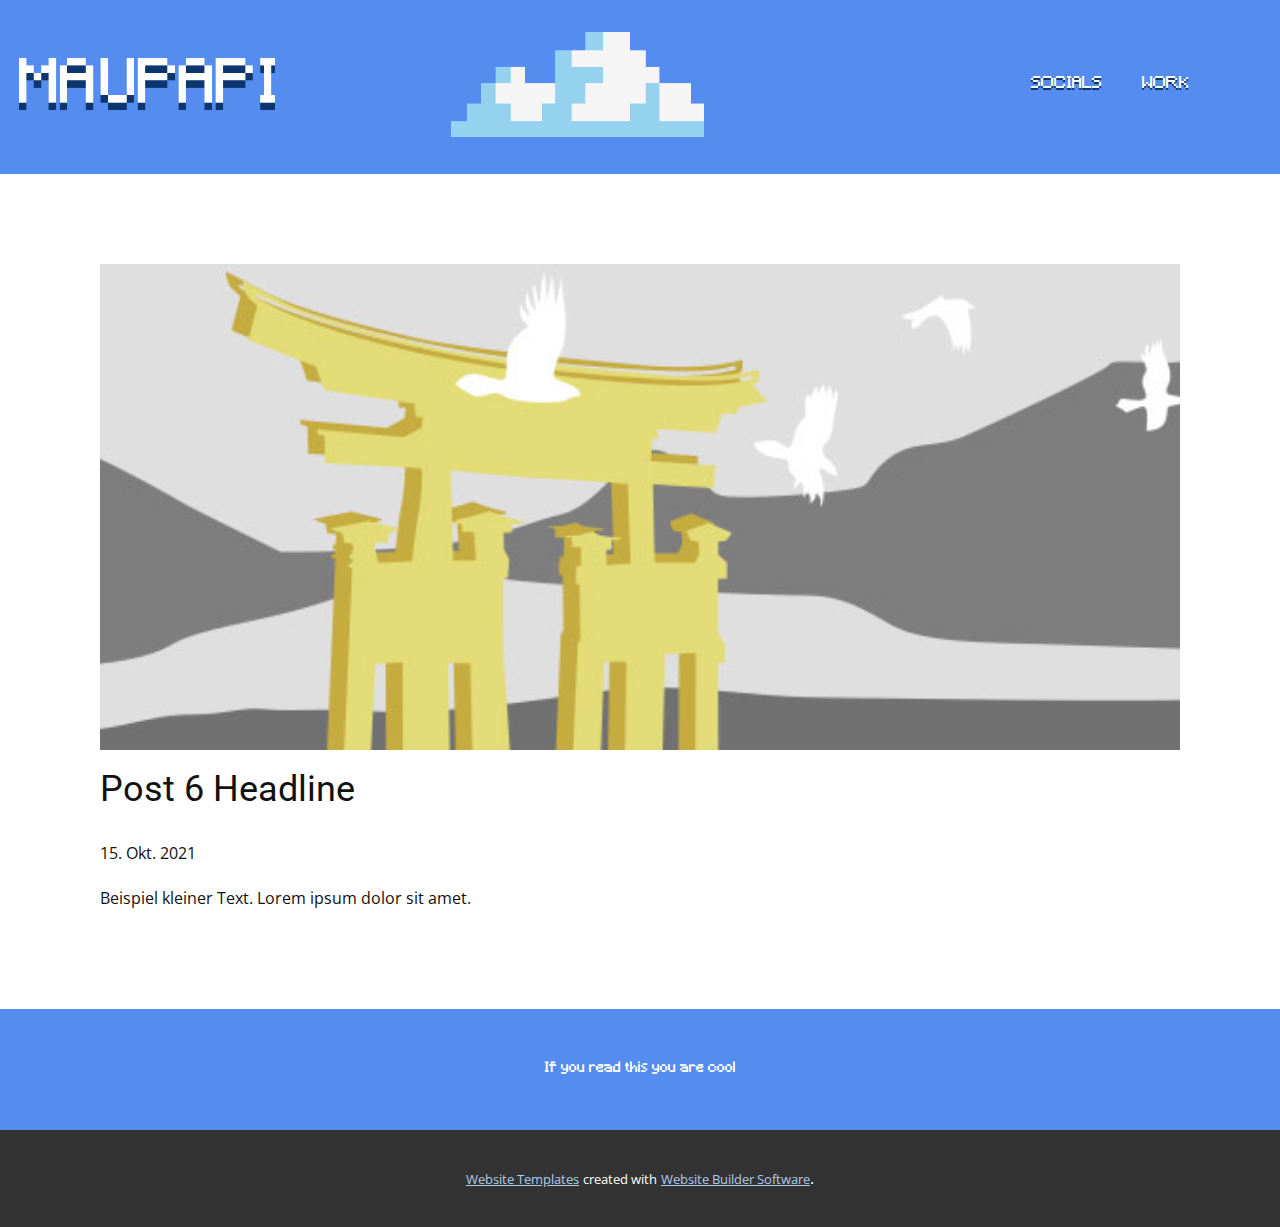
<file: MAUPAPIs site/blog/post-5.html>
<!doctype html>
<html style="font-size: 16px;"><head>
    <meta name="viewport" content="width=device-width, initial-scale=1.0">
    <meta charset="utf-8">
    <meta name="keywords" content="Post 1 Headline">
    <meta name="description" content="">
    <meta name="page_type" content="np-template-header-footer-from-plugin">
    <title>Post 6 Headline</title>
    <link rel="stylesheet" href="../nicepage.css" media="screen">
<link rel="stylesheet" href="../Post-Template.css" media="screen">
    <script class="u-script" type="text/javascript" src="../jquery.js" defer=""></script>
    <script class="u-script" type="text/javascript" src="../nicepage.js" defer=""></script>
    <meta name="generator" content="Nicepage 3.29.1, nicepage.com">
    <link rel="icon" href="../images/favicon4.png">
    
    <link id="u-theme-google-font" rel="stylesheet" href="https://fonts.googleapis.com/css?family=Roboto:100,100i,300,300i,400,400i,500,500i,700,700i,900,900i|Open+Sans:300,300i,400,400i,600,600i,700,700i,800,800i">
    
    
    <script type="application/ld+json">{
		"@context": "http://schema.org",
		"@type": "Organization",
		"name": "Site1",
		"logo": "images/cloaksbanner3.png"
}</script>
    <meta name="theme-color" content="#478ac9">
  </head>
  <body class="u-body"><header class="u-clearfix u-custom-color-1 u-header u-header" id="sec-3d3c"><div class="u-clearfix u-sheet u-sheet-1">
        <a href="https://nicepage.com" class="u-image u-logo u-image-1" data-image-width="1911" data-image-height="389">
          <img src="../images/cloaksbanner3.png" class="u-logo-image u-logo-image-1">
        </a>
        <nav class="u-menu u-menu-dropdown u-offcanvas u-menu-1" data-position="">
          <div class="menu-collapse u-custom-font" style="font-size: 1rem; letter-spacing: 0px; font-family: Minecraft1;">
            <a class="u-button-style u-custom-active-color u-custom-left-right-menu-spacing u-custom-padding-bottom u-custom-text-active-color u-custom-text-hover-color u-custom-text-shadow u-custom-text-shadow-blur u-custom-text-shadow-color u-custom-text-shadow-transparency u-custom-text-shadow-x u-custom-text-shadow-y u-custom-top-bottom-menu-spacing u-nav-link u-text-active-palette-1-base u-text-hover-palette-2-base" href="#" style="text-shadow: -2px 0 0 rgba(0,0,0,0);">
              <svg><use xmlns:xlink="http://www.w3.org/1999/xlink" xlink:href="#menu-hamburger"></use></svg>
              <svg version="1.1" xmlns="http://www.w3.org/2000/svg" xmlns:xlink="http://www.w3.org/1999/xlink"><defs><symbol id="menu-hamburger" viewBox="0 0 16 16" style="width: 16px; height: 16px;"><rect y="1" width="16" height="2"></rect><rect y="7" width="16" height="2"></rect><rect y="13" width="16" height="2"></rect>
</symbol>
</defs></svg>
            </a>
          </div>
          <div class="u-custom-menu u-nav-container">
            <ul class="u-custom-font u-nav u-unstyled u-nav-1"><li class="u-nav-item"><a class="u-button-style u-nav-link u-text-active-custom-color-5 u-text-hover-grey-15" href="../SOCIALS.html" style="padding: 8px 20px; text-shadow: 0px 2px 0px rgba(14,54,110,1);">SOCIALS</a>
</li><li class="u-nav-item"><a class="u-button-style u-nav-link u-text-active-custom-color-5 u-text-hover-grey-15" href="../WORK.html" style="padding: 8px 20px; text-shadow: 0px 2px 0px rgba(14,54,110,1);">WORK</a>
</li></ul>
          </div>
          <div class="u-custom-menu u-nav-container-collapse">
            <div class="u-black u-container-style u-inner-container-layout u-opacity u-opacity-95 u-sidenav">
              <div class="u-inner-container-layout u-sidenav-overflow">
                <div class="u-menu-close"></div>
                <ul class="u-align-center u-nav u-popupmenu-items u-unstyled u-nav-2"><li class="u-nav-item"><a class="u-button-style u-nav-link" href="../SOCIALS.html" style="padding: 8px 20px; text-shadow: 0px 2px 0px rgba(14,54,110,1);">SOCIALS</a>
</li><li class="u-nav-item"><a class="u-button-style u-nav-link" href="../WORK.html" style="padding: 8px 20px; text-shadow: 0px 2px 0px rgba(14,54,110,1);">WORK</a>
</li></ul>
              </div>
            </div>
            <div class="u-black u-menu-overlay u-opacity u-opacity-70"></div>
          </div>
        </nav>
        <img class="u-image u-image-default u-image-2" src="../images/cloaksbanner131.png" alt="" data-image-width="386" data-image-height="160">
      </div></header>
    <section class="u-align-center u-clearfix u-section-1" id="sec-b43b">
      <div class="u-clearfix u-sheet u-valign-middle-md u-valign-middle-sm u-valign-middle-xs u-sheet-1"><!--post_details--><!--post_details_options_json--><!--{"source":""}--><!--/post_details_options_json--><!--blog_post-->
        <div class="u-container-style u-expanded-width u-post-details u-post-details-1">
          <div class="u-container-layout u-valign-middle u-container-layout-1"><!--blog_post_image-->
            <img alt="" class="u-blog-control u-expanded-width u-image u-image-default u-image-1" src="[data-uri]"><!--/blog_post_image--><!--blog_post_header-->
            <h2 class="u-blog-control u-text u-text-1">Post 6 Headline</h2><!--/blog_post_header--><!--blog_post_metadata-->
            <div class="u-blog-control u-metadata u-metadata-1"><!--blog_post_metadata_date-->
              <span class="u-meta-date u-meta-icon">15. Okt. 2021</span><!--/blog_post_metadata_date--><!--blog_post_metadata_category-->
              <!--/blog_post_metadata_category--><!--blog_post_metadata_comments-->
              <!--/blog_post_metadata_comments-->
            </div><!--/blog_post_metadata--><!--blog_post_content-->
            <div class="u-align-justify u-blog-control u-post-content u-text u-text-2 fr-view">
  Beispiel kleiner Text. Lorem ipsum dolor sit amet.
  </div><!--/blog_post_content-->
          </div>
        </div><!--/blog_post--><!--/post_details-->
      </div>
    </section>
    
    
    <footer class="u-align-center u-clearfix u-custom-color-1 u-footer u-footer" id="sec-01c6"><div class="u-clearfix u-sheet u-sheet-1">
        <p class="u-custom-font u-small-text u-text u-text-variant u-text-white u-text-1">If you read this you are cool</p>
      </div></footer>
    <section class="u-backlink u-clearfix u-grey-80">
      <a class="u-link" href="https://nicepage.com/website-templates" target="_blank">
        <span>Website Templates</span>
      </a>
      <p class="u-text">
        <span>created with</span>
      </p>
      <a class="u-link" href="" target="_blank">
        <span>Website Builder Software</span>
      </a>. 
    </section>
  
</body></html>
</file>
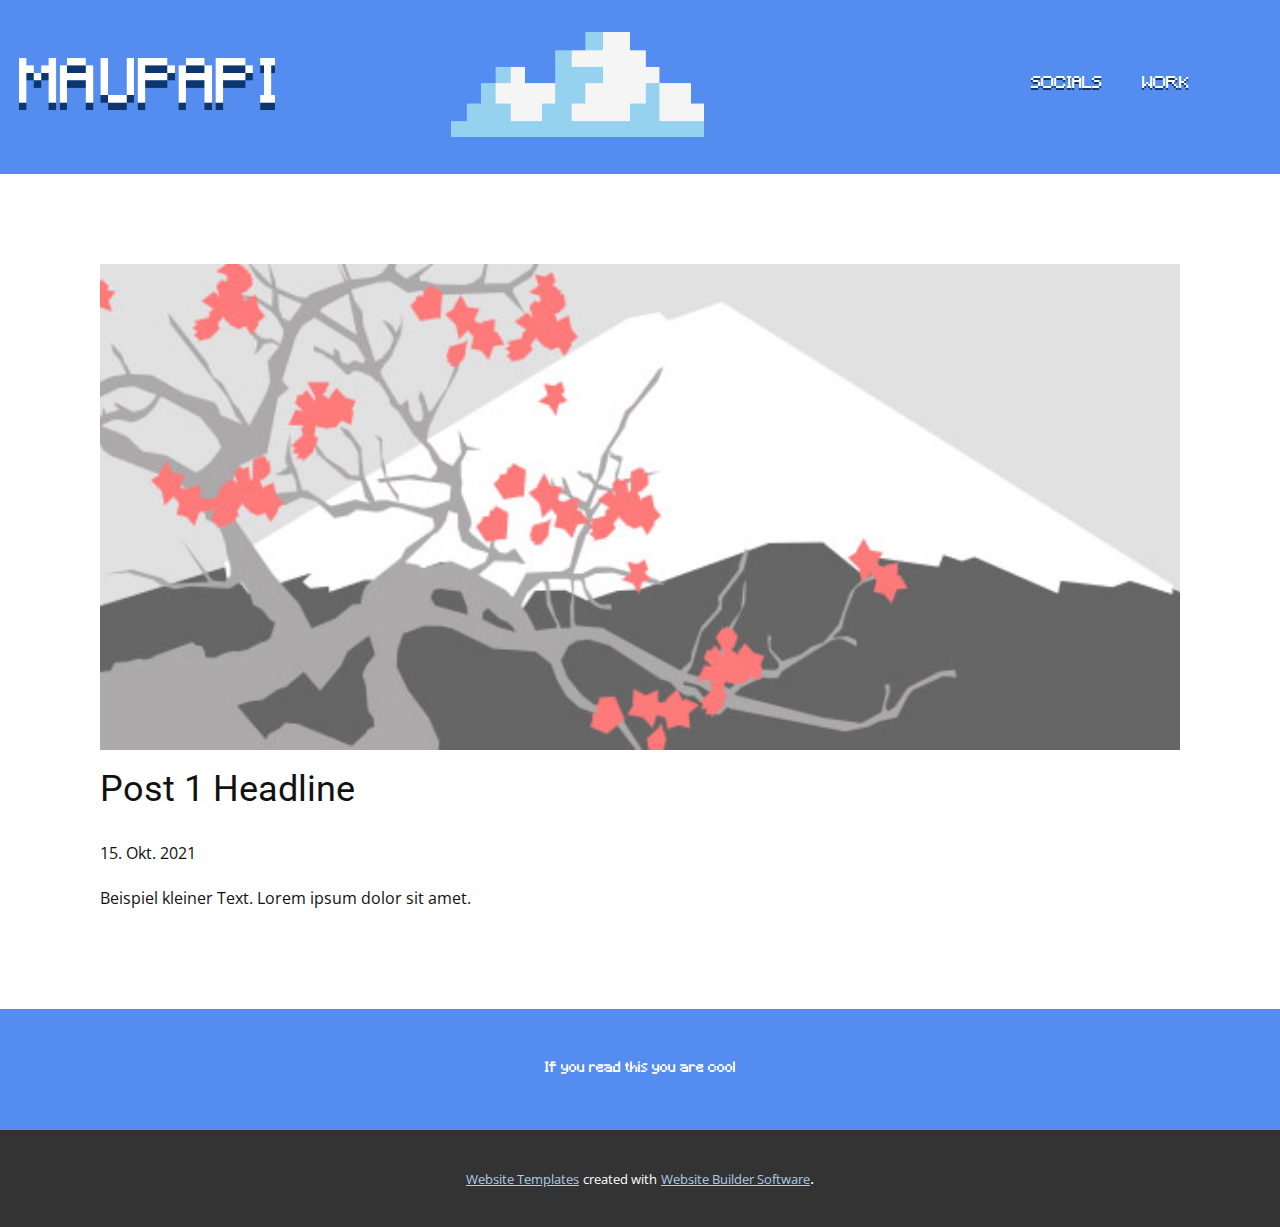
<file: MAUPAPIs site/blog/post.html>
<!doctype html>
<html style="font-size: 16px;"><head>
    <meta name="viewport" content="width=device-width, initial-scale=1.0">
    <meta charset="utf-8">
    <meta name="keywords" content="Post 1 Headline">
    <meta name="description" content="">
    <meta name="page_type" content="np-template-header-footer-from-plugin">
    <title>Post 1 Headline</title>
    <link rel="stylesheet" href="../nicepage.css" media="screen">
<link rel="stylesheet" href="../Post-Template.css" media="screen">
    <script class="u-script" type="text/javascript" src="../jquery.js" defer=""></script>
    <script class="u-script" type="text/javascript" src="../nicepage.js" defer=""></script>
    <meta name="generator" content="Nicepage 3.29.1, nicepage.com">
    <link rel="icon" href="../images/favicon4.png">
    
    <link id="u-theme-google-font" rel="stylesheet" href="https://fonts.googleapis.com/css?family=Roboto:100,100i,300,300i,400,400i,500,500i,700,700i,900,900i|Open+Sans:300,300i,400,400i,600,600i,700,700i,800,800i">
    
    
    <script type="application/ld+json">{
		"@context": "http://schema.org",
		"@type": "Organization",
		"name": "Site1",
		"logo": "images/cloaksbanner3.png"
}</script>
    <meta name="theme-color" content="#478ac9">
  </head>
  <body class="u-body"><header class="u-clearfix u-custom-color-1 u-header u-header" id="sec-3d3c"><div class="u-clearfix u-sheet u-sheet-1">
        <a href="https://nicepage.com" class="u-image u-logo u-image-1" data-image-width="1911" data-image-height="389">
          <img src="../images/cloaksbanner3.png" class="u-logo-image u-logo-image-1">
        </a>
        <nav class="u-menu u-menu-dropdown u-offcanvas u-menu-1" data-position="">
          <div class="menu-collapse u-custom-font" style="font-size: 1rem; letter-spacing: 0px; font-family: Minecraft1;">
            <a class="u-button-style u-custom-active-color u-custom-left-right-menu-spacing u-custom-padding-bottom u-custom-text-active-color u-custom-text-hover-color u-custom-text-shadow u-custom-text-shadow-blur u-custom-text-shadow-color u-custom-text-shadow-transparency u-custom-text-shadow-x u-custom-text-shadow-y u-custom-top-bottom-menu-spacing u-nav-link u-text-active-palette-1-base u-text-hover-palette-2-base" href="#" style="text-shadow: -2px 0 0 rgba(0,0,0,0);">
              <svg><use xmlns:xlink="http://www.w3.org/1999/xlink" xlink:href="#menu-hamburger"></use></svg>
              <svg version="1.1" xmlns="http://www.w3.org/2000/svg" xmlns:xlink="http://www.w3.org/1999/xlink"><defs><symbol id="menu-hamburger" viewBox="0 0 16 16" style="width: 16px; height: 16px;"><rect y="1" width="16" height="2"></rect><rect y="7" width="16" height="2"></rect><rect y="13" width="16" height="2"></rect>
</symbol>
</defs></svg>
            </a>
          </div>
          <div class="u-custom-menu u-nav-container">
            <ul class="u-custom-font u-nav u-unstyled u-nav-1"><li class="u-nav-item"><a class="u-button-style u-nav-link u-text-active-custom-color-5 u-text-hover-grey-15" href="../SOCIALS.html" style="padding: 8px 20px; text-shadow: 0px 2px 0px rgba(14,54,110,1);">SOCIALS</a>
</li><li class="u-nav-item"><a class="u-button-style u-nav-link u-text-active-custom-color-5 u-text-hover-grey-15" href="../WORK.html" style="padding: 8px 20px; text-shadow: 0px 2px 0px rgba(14,54,110,1);">WORK</a>
</li></ul>
          </div>
          <div class="u-custom-menu u-nav-container-collapse">
            <div class="u-black u-container-style u-inner-container-layout u-opacity u-opacity-95 u-sidenav">
              <div class="u-inner-container-layout u-sidenav-overflow">
                <div class="u-menu-close"></div>
                <ul class="u-align-center u-nav u-popupmenu-items u-unstyled u-nav-2"><li class="u-nav-item"><a class="u-button-style u-nav-link" href="../SOCIALS.html" style="padding: 8px 20px; text-shadow: 0px 2px 0px rgba(14,54,110,1);">SOCIALS</a>
</li><li class="u-nav-item"><a class="u-button-style u-nav-link" href="../WORK.html" style="padding: 8px 20px; text-shadow: 0px 2px 0px rgba(14,54,110,1);">WORK</a>
</li></ul>
              </div>
            </div>
            <div class="u-black u-menu-overlay u-opacity u-opacity-70"></div>
          </div>
        </nav>
        <img class="u-image u-image-default u-image-2" src="../images/cloaksbanner131.png" alt="" data-image-width="386" data-image-height="160">
      </div></header>
    <section class="u-align-center u-clearfix u-section-1" id="sec-b43b">
      <div class="u-clearfix u-sheet u-valign-middle-md u-valign-middle-sm u-valign-middle-xs u-sheet-1"><!--post_details--><!--post_details_options_json--><!--{"source":""}--><!--/post_details_options_json--><!--blog_post-->
        <div class="u-container-style u-expanded-width u-post-details u-post-details-1">
          <div class="u-container-layout u-valign-middle u-container-layout-1"><!--blog_post_image-->
            <img alt="" class="u-blog-control u-expanded-width u-image u-image-default u-image-1" src="[data-uri]"><!--/blog_post_image--><!--blog_post_header-->
            <h2 class="u-blog-control u-text u-text-1">Post 1 Headline</h2><!--/blog_post_header--><!--blog_post_metadata-->
            <div class="u-blog-control u-metadata u-metadata-1"><!--blog_post_metadata_date-->
              <span class="u-meta-date u-meta-icon">15. Okt. 2021</span><!--/blog_post_metadata_date--><!--blog_post_metadata_category-->
              <!--/blog_post_metadata_category--><!--blog_post_metadata_comments-->
              <!--/blog_post_metadata_comments-->
            </div><!--/blog_post_metadata--><!--blog_post_content-->
            <div class="u-align-justify u-blog-control u-post-content u-text u-text-2 fr-view">
  Beispiel kleiner Text. Lorem ipsum dolor sit amet.
  </div><!--/blog_post_content-->
          </div>
        </div><!--/blog_post--><!--/post_details-->
      </div>
    </section>
    
    
    <footer class="u-align-center u-clearfix u-custom-color-1 u-footer u-footer" id="sec-01c6"><div class="u-clearfix u-sheet u-sheet-1">
        <p class="u-custom-font u-small-text u-text u-text-variant u-text-white u-text-1">If you read this you are cool</p>
      </div></footer>
    <section class="u-backlink u-clearfix u-grey-80">
      <a class="u-link" href="https://nicepage.com/website-templates" target="_blank">
        <span>Website Templates</span>
      </a>
      <p class="u-text">
        <span>created with</span>
      </p>
      <a class="u-link" href="" target="_blank">
        <span>Website Builder Software</span>
      </a>. 
    </section>
  
</body></html>
</file>
